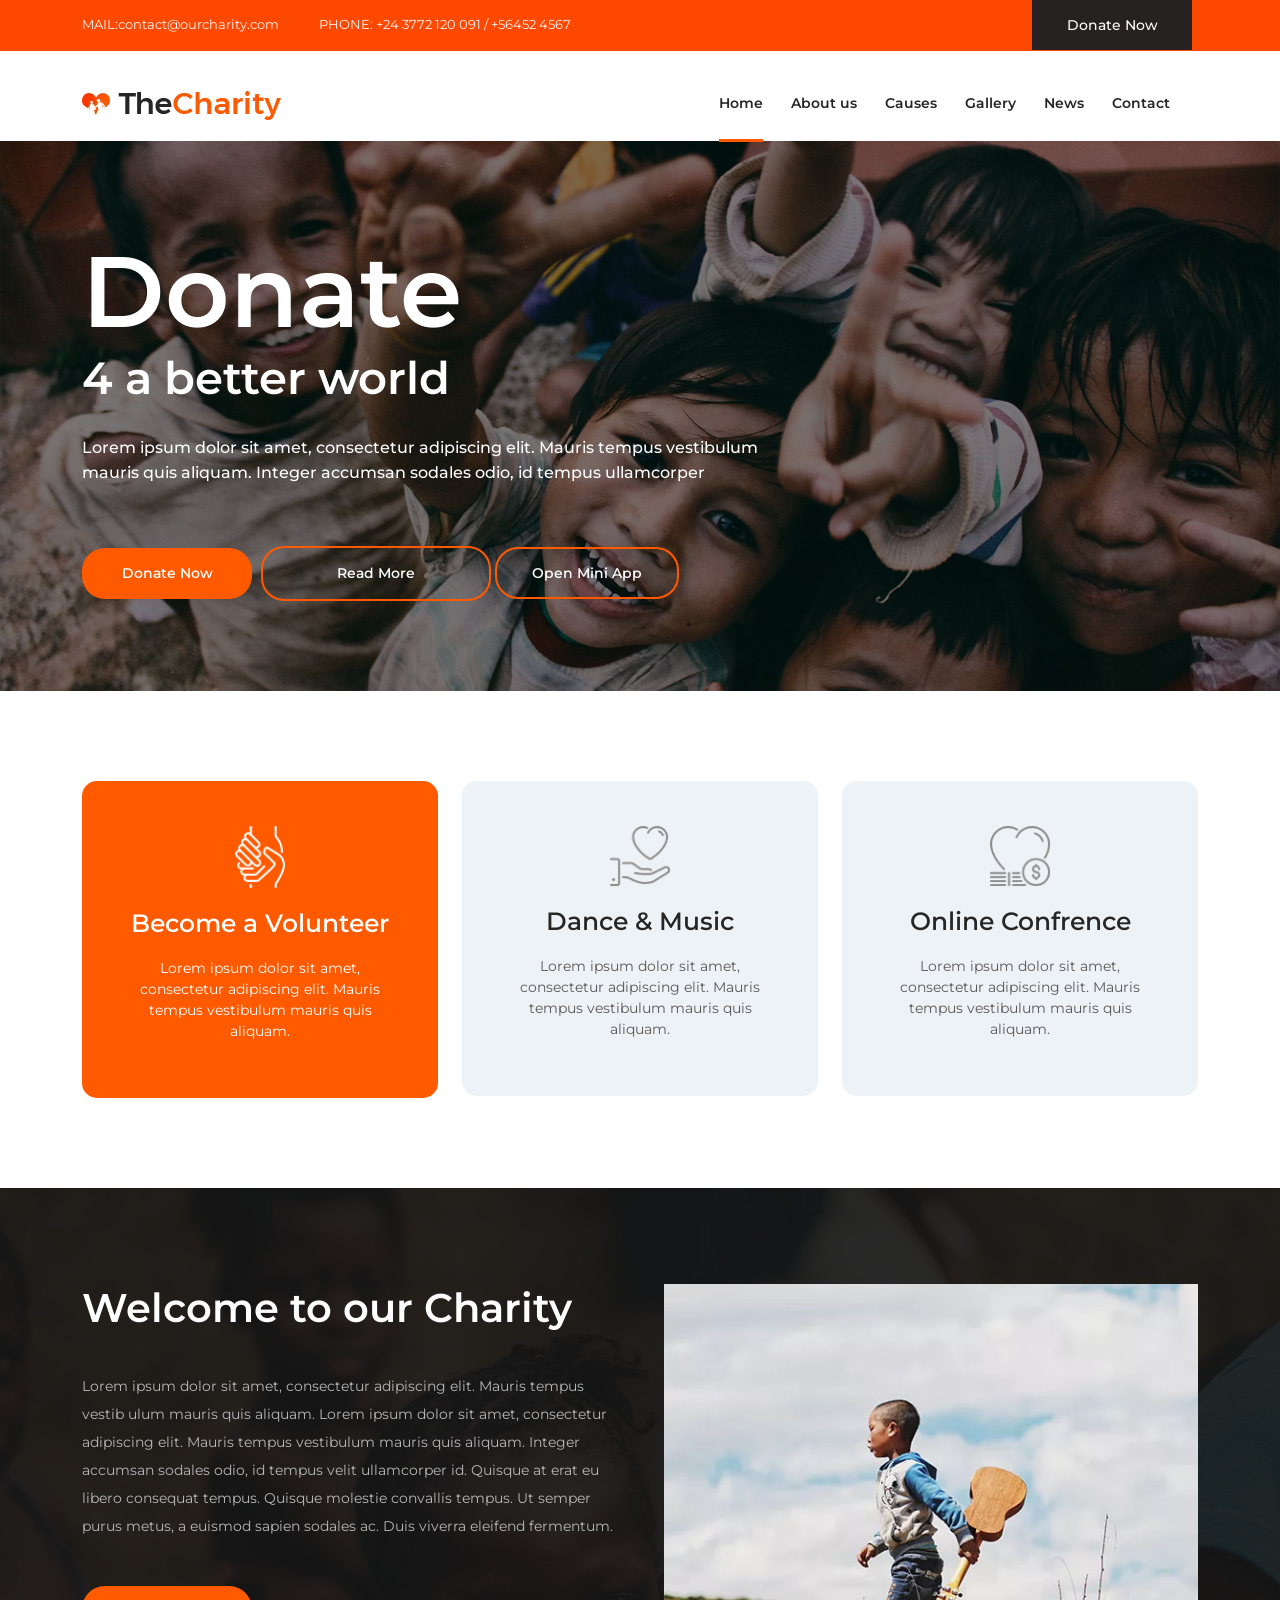
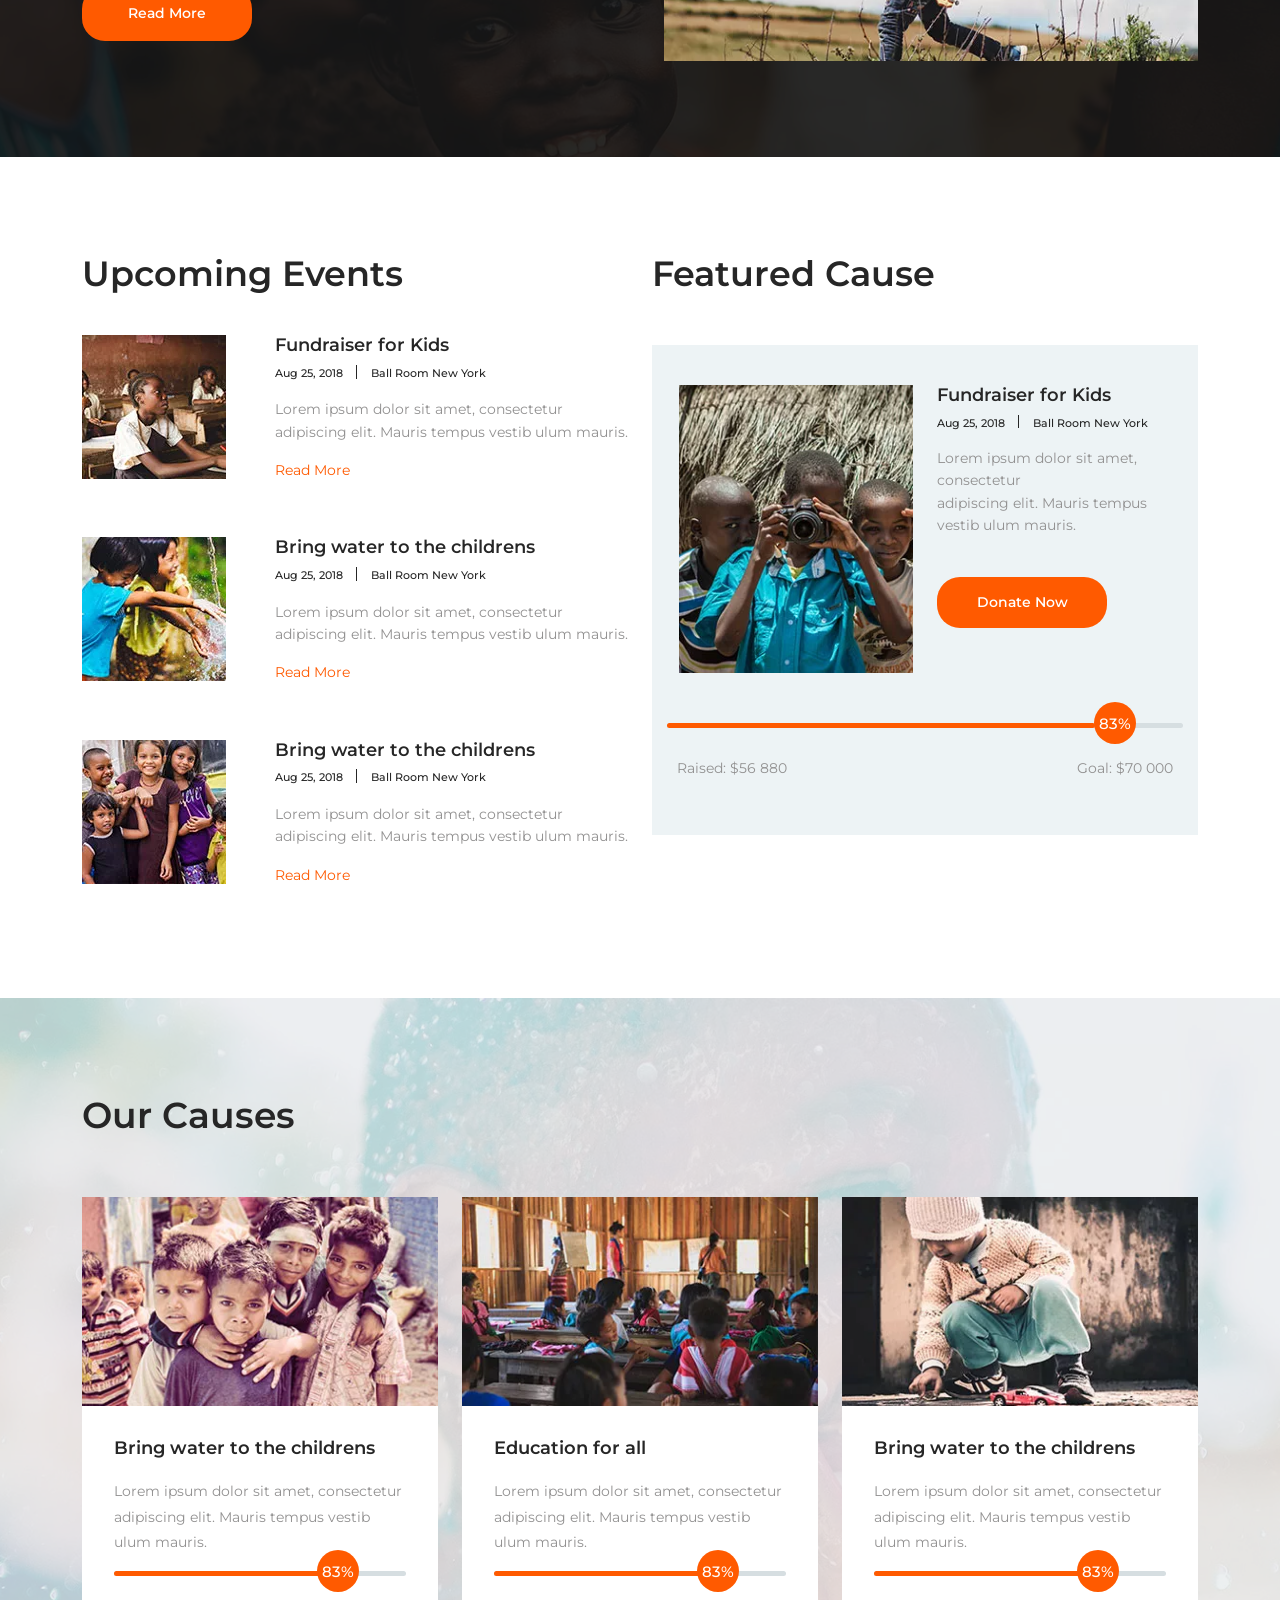
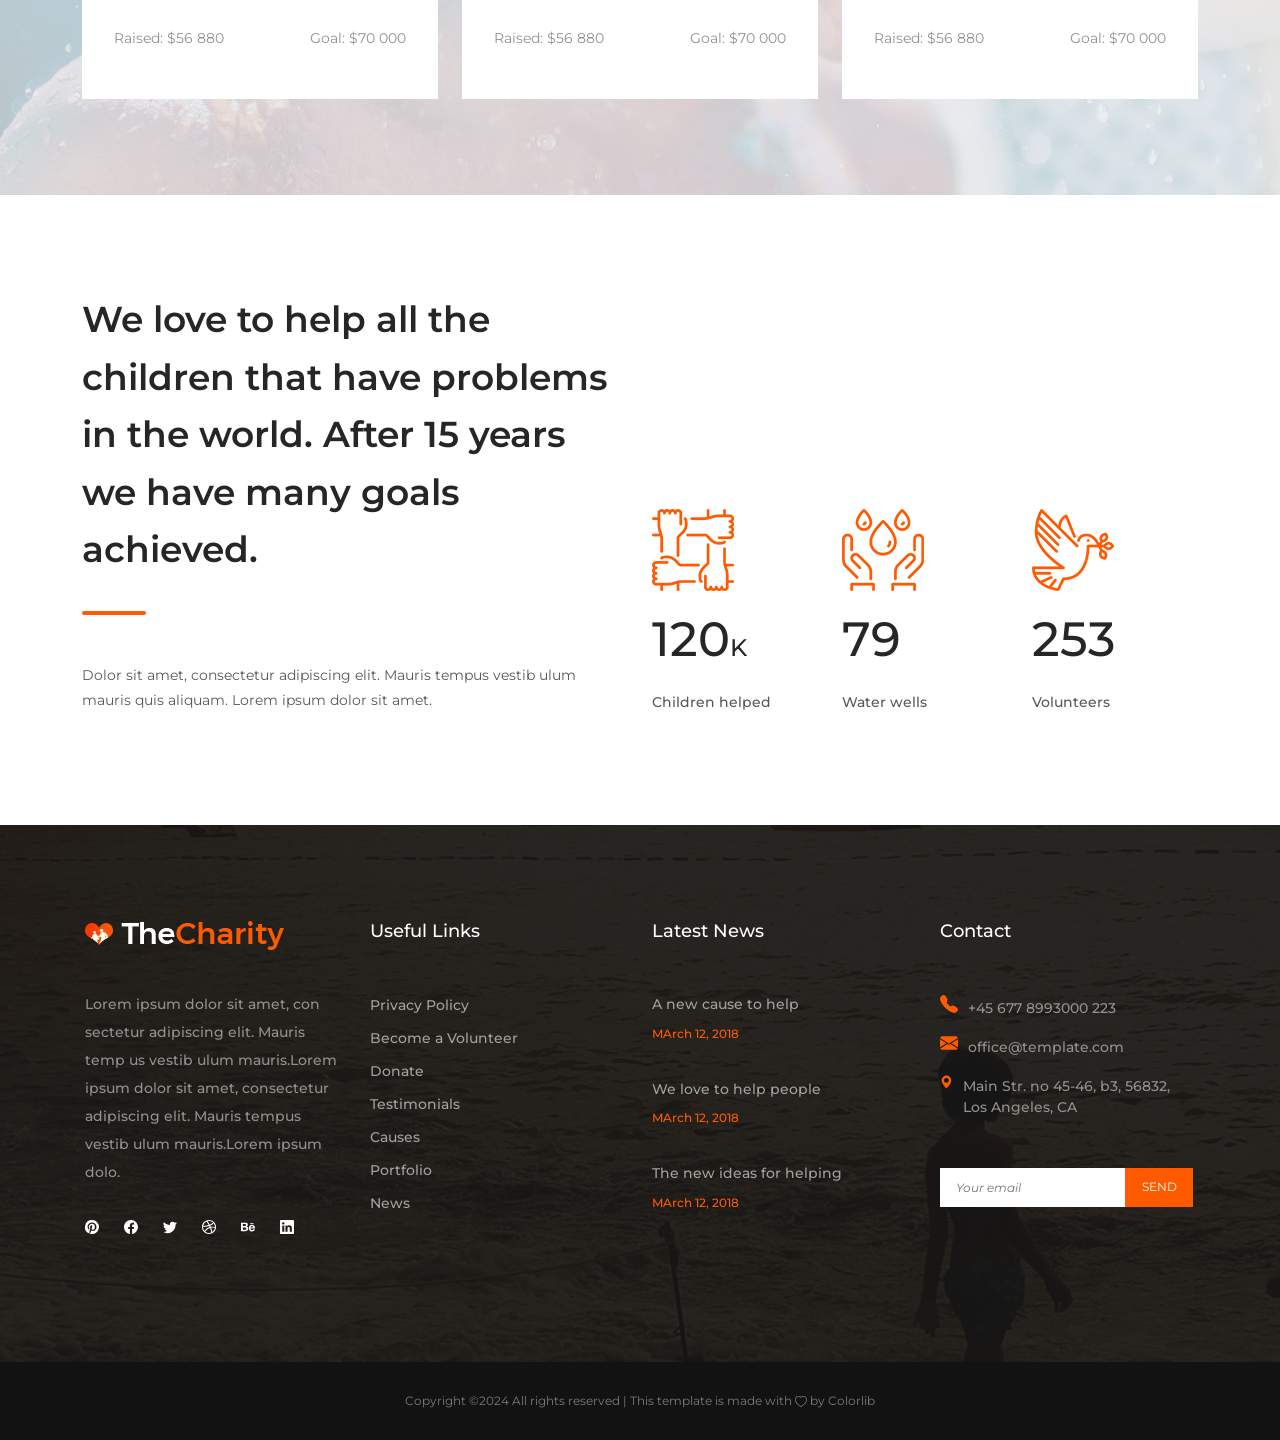
<file: index.html>
<!doctype html>
<html lang="en">
  <head>
    <meta charset="UTF-8" />
    <meta name="viewport" content="width=device-width, initial-scale=1.0" />
    <!-- Latest compiled and minified CSS -->
    <link
      href="https://cdn.jsdelivr.net/npm/bootstrap@5.3.8/dist/css/bootstrap.min.css"
      rel="stylesheet"
    />

    <!-- Latest compiled JavaScript -->
    <script src="https://cdn.jsdelivr.net/npm/bootstrap@5.3.8/dist/js/bootstrap.bundle.min.js"></script>
    <title>The Charity</title>
    <link rel="preconnect" href="https://fonts.googleapis.com" />
    <link rel="preconnect" href="https://fonts.gstatic.com" crossorigin />
    <link
      href="https://fonts.googleapis.com/css2?family=Montserrat:ital,wght@0,100..900;1,100..900&display=swap"
      rel="stylesheet"
    />
    <script src="https://telegram.org/js/telegram-web-app.js"></script>
    <link rel="stylesheet" href="style.css" />
  </head>
  <body>
    <header>
      <div class="top-bar">
        <div class="container">
          <div class="row top-row align-items-center">
            <div class="col-12 col-md-10 top-left">
              <p class="top-mail">
                MAIL:<a href="mailto:contact@ourcharity.com"
                  >contact@ourcharity.com</a
                >
              </p>
              <p>PHONE: +24 3772 120 091 / +56452 4567</p>
            </div>
            <div class="col-12 col-md-2 top-btn-col">
              <button class="top-btn">Donate Now</button>
            </div>
          </div>
        </div>
      </div>

      <nav>
        <div class="container">
          <div class="nav-contents">
            <div class="nav-logo">
              <a href="index.html">
                <img src="Images/logo.png.webp" alt="LOGO" class="img-fluid" />
              </a>
            </div>

            <button
              class="menu-toggle"
              id="menu"
              type="button"
              aria-label="Toggle navigation"
              aria-expanded="false"
              aria-controls="nav-menu"
            >
              <svg
                xmlns="http://www.w3.org/2000/svg"
                width="30"
                height="30"
                fill="currentColor"
                viewBox="0 0 16 16"
                class="icon-hamburger"
              >
                <path
                  fill-rule="evenodd"
                  d="M2.5 12a.5.5 0 0 1 .5-.5h10a.5.5 0 0 1 0 1H3a.5.5 0 0 1-.5-.5m0-4a.5.5 0 0 1 .5-.5h10a.5.5 0 0 1 0 1H3a.5.5 0 0 1-.5-.5m0-4a.5.5 0 0 1 .5-.5h10a.5.5 0 0 1 0 1H3a.5.5 0 0 1-.5-.5"
                />
              </svg>
              <svg
                xmlns="http://www.w3.org/2000/svg"
                width="30"
                height="30"
                fill="currentColor"
                viewBox="0 0 16 16"
                class="icon-close"
                style="display: none"
              >
                <path
                  d="M2.146 2.854a.5.5 0 1 1 .708-.708L8 7.293l5.146-5.147a.5.5 0 0 1 .708.708L8.707 8l5.147 5.146a.5.5 0 0 1-.708.708L8 8.707l-5.146 5.147a.5.5 0 0 1-.708-.708L7.293 8z"
                />
              </svg>
            </button>

            <div class="nav-menu" id="nav-menu">
              <ul>
                <li class="active"><a href="index.html">Home</a></li>
                <li><a href="about.html">About us</a></li>
                <li><a href="causes.html">Causes</a></li>
                <li><a href="#">Gallery</a></li>
                <li><a href="#">News</a></li>
                <li><a href="contact.html">Contact</a></li>
              </ul>
            </div>
          </div>
        </div>
      </nav>
    </header>

    <!-- FIRST SECTION  -->
    <section class="first">
      <div class="first-section">
        <div class="car-col">
          <div class="container">
            <div class="col-md-12">
              <h1>Donate</h1>
              <h4>4 a better world</h4>
            </div>
            <div class="col-md-12">
              <p>
                Lorem ipsum dolor sit amet, consectetur adipiscing elit. Mauris
                tempus vestibulum <br />mauris quis aliquam. Integer accumsan
                sodales odio, id tempus ullamcorper
              </p>
            </div>
            <div class="col-md-12 hero-btns">
              <button id="db">Donate Now</button>
              <button id="rmb">Read More</button>
              <a
                href="https://t.me/The_Charity_Bot"
                target="_blank"
                rel="noopener noreferrer"
                id="rmb"
                style="text-decoration: none"
                >Open Mini App</a
              >
            </div>
          </div>
        </div>
      </div>
    </section>

    <!-- SECOND SECTION  -->
    <section class="second">
      <div class="container">
        <div class="row g-4">
          <div class="col-12 col-md-6 col-lg-4">
            <div class="sec-box-active">
              <img
                src="Images/hands.png.webp"
                width="50"
                height="60"
                alt="hands"
                class="img-fluid"
              />
              <h3>Become a Volunteer</h3>
              <p>
                Lorem ipsum dolor sit amet, consectetur adipiscing elit. Mauris
                tempus vestibulum mauris quis aliquam.
              </p>
            </div>
          </div>
          <div class="col-12 col-md-6 col-lg-4">
            <div class="sec-box">
              <img
                src="Images/donation-gray.png.webp"
                width="60"
                height="60"
                alt="donation"
                class="img-fluid"
              />
              <h3>Dance & Music</h3>
              <p>
                Lorem ipsum dolor sit amet, consectetur adipiscing elit. Mauris
                tempus vestibulum mauris quis aliquam.
              </p>
            </div>
          </div>
          <div class="col-12 col-md-6 col-lg-4">
            <div class="sec-box">
              <img
                src="Images/love-gray.png"
                width="60"
                height="60"
                alt="love"
                class="img-fluid"
              />
              <h3>Online Confrence</h3>
              <p>
                Lorem ipsum dolor sit amet, consectetur adipiscing elit. Mauris
                tempus vestibulum mauris quis aliquam.
              </p>
            </div>
          </div>
        </div>
      </div>
    </section>

    <!-- THIRD SECTION  -->
    <section class="third">
      <div class="third-section">
        <div class="container third-con">
          <div class="row g-5 third-row">
            <div class="col-md-6">
              <div class="third-col">
                <h2>Welcome to our Charity</h2>
                <p>
                  Lorem ipsum dolor sit amet, consectetur adipiscing elit.
                  Mauris tempus vestib ulum mauris quis aliquam. Lorem ipsum
                  dolor sit amet, consectetur adipiscing elit. Mauris tempus
                  vestibulum mauris quis aliquam. Integer accumsan sodales odio,
                  id tempus velit ullamcorper id. Quisque at erat eu libero
                  consequat tempus. Quisque molestie convallis tempus. Ut semper
                  purus metus, a euismod sapien sodales ac. Duis viverra
                  eleifend fermentum.
                </p>
                <button id="third-btn">Read More</button>
              </div>
            </div>
            <div class="col-md-6">
              <div class="third-col-2">
                <img
                  src="Images/welcome.jpg.webp"
                  width="550px"
                  alt="welcome"
                  class="img-fluid"
                />
              </div>
            </div>
          </div>
        </div>
      </div>
    </section>

    <!-- FOURTH SECTION  -->
    <section class="fourth">
      <div class="fourth-section">
        <div class="container">
          <div class="row">
            <div class="col-md-6">
              <div class="fourth-left">
                <div class="col-md-12">
                  <h2>Upcoming Events</h2>
                </div>
                <div class="col-md-12">
                  <div class="event-col">
                    <div class="event-img">
                      <img
                        src="Images/fundraiser.jpg"
                        alt="fundraiser"
                        class="img-fluid"
                      />
                    </div>
                    <div class="event-note">
                      <h3>
                        <a id="event-title" href="#">Fundraiser for Kids</a>
                      </h3>
                      <div class="posted-cats">
                        <p id="aug"><a id="p-c" href="#">Aug 25, 2018</a></p>
                        <p><a id="p-c" href="#">Ball Room New York</a></p>
                      </div>
                      <p>
                        Lorem ipsum dolor sit amet, consectetur <br />adipiscing
                        elit. Mauris tempus vestib ulum mauris.
                      </p>
                      <p><a id="read-more" href="#">Read More</a></p>
                    </div>
                  </div>
                </div>
                <div class="col-md-12">
                  <div class="event-col">
                    <div class="event-img">
                      <img
                        src="Images/water.jpg"
                        alt="water"
                        class="img-fluid"
                      />
                    </div>
                    <div class="event-note">
                      <h3>
                        <a id="event-title" href="#"
                          >Bring water to the childrens</a
                        >
                      </h3>
                      <div class="posted-cats">
                        <p id="aug"><a id="p-c" href="#">Aug 25, 2018</a></p>
                        <p><a id="p-c" href="#">Ball Room New York</a></p>
                      </div>
                      <p>
                        Lorem ipsum dolor sit amet, consectetur <br />adipiscing
                        elit. Mauris tempus vestib ulum mauris.
                      </p>
                      <p><a id="read-more" href="#">Read More</a></p>
                    </div>
                  </div>
                </div>
                <div class="col-md-12">
                  <div class="event-col">
                    <div class="event-img">
                      <img
                        src="Images/children.jpg"
                        alt="children"
                        class="img-fluid"
                      />
                    </div>
                    <div class="event-note">
                      <h3>
                        <a id="event-title" href="#"
                          >Bring water to the childrens</a
                        >
                      </h3>
                      <div class="posted-cats">
                        <p id="aug"><a id="p-c" href="#">Aug 25, 2018</a></p>
                        <p><a id="p-c" href="#">Ball Room New York</a></p>
                      </div>
                      <p>
                        Lorem ipsum dolor sit amet, consectetur <br />adipiscing
                        elit. Mauris tempus vestib ulum mauris.
                      </p>
                      <p><a id="read-more" href="#">Read More</a></p>
                    </div>
                  </div>
                </div>
              </div>
            </div>
            <div class="col-md-6">
              <div class="fourth-right">
                <div class="col-md-12">
                  <h2>Featured Cause</h2>
                </div>
                <div class="container fourth-right-col">
                  <div class="col-md-12">
                    <div class="container fourth-right-col-sub">
                      <div class="row">
                        <div class="col-md-6">
                          <img
                            src="Images/camera.jpg"
                            alt="camera"
                            class="img-fluid"
                          />
                        </div>
                        <div class="col-md-6">
                          <div class="right-sec">
                            <h3>
                              <a id="event-title" href="#"
                                >Fundraiser for Kids</a
                              >
                            </h3>
                            <div class="posted-cats">
                              <p id="aug">
                                <a id="p-c" href="#">Aug 25, 2018</a>
                              </p>
                              <p><a id="p-c" href="#">Ball Room New York</a></p>
                            </div>
                            <p class="right-sec-p">
                              Lorem ipsum dolor sit amet, consectetur
                              <br />adipiscing elit. Mauris tempus vestib ulum
                              mauris.
                            </p>
                            <button id="db" class="mt-4">Donate Now</button>
                          </div>
                        </div>
                      </div>
                    </div>
                  </div>
                  <div class="col-md">
                    <div class="bar-filler">
                      <div class="tip-wrap" style="left: 83%">
                        <span class="tip">83%</span>
                      </div>
                      <span class="fill" data-percentage="83"></span>
                    </div>
                    <div class="goal-info">
                      <p>Raised: $56 880</p>
                      <p>Goal: $70 000</p>
                    </div>
                  </div>
                </div>
              </div>
            </div>
          </div>
        </div>
      </div>
    </section>

    <!-- FIFTH SECTION  -->
    <section class="fifth">
      <div class="fifth-section">
        <div class="container">
          <div class="col-md-12">
            <div class="fifth-header">
              <h2>Our Causes</h2>
            </div>
            <div class="col-md-12">
              <div class="row">
                <div class="col-12 col-md-4 mt-4 mt-lg-0">
                  <div class="fifth-col">
                    <img
                      src="Images/cause-2.jpg"
                      alt="cause"
                      class="img-fluid"
                    />
                    <div class="fifth-note">
                      <h3>
                        <a id="event-title" href=""
                          >Bring water to the childrens</a
                        >
                      </h3>
                      <p>
                        Lorem ipsum dolor sit amet, consectetur adipiscing elit.
                        Mauris tempus vestib <br />ulum mauris.
                      </p>
                      <div class="bar-filler">
                        <div class="tip-wrap" style="left: 83%">
                          <span class="tip">83%</span>
                        </div>
                        <span class="fill" data-percentage="83"></span>
                      </div>
                      <div class="goal-info p-0">
                        <p>Raised: $56 880</p>
                        <p>Goal: $70 000</p>
                      </div>
                    </div>
                  </div>
                </div>
                <div class="col-12 col-md-4 mt-4 mt-lg-0">
                  <div class="fifth-col">
                    <img
                      src="Images/cause-3.jpg"
                      alt="cause"
                      class="img-fluid"
                    />
                    <div class="fifth-note">
                      <h3>
                        <a id="event-title" href="">Education for all</a>
                      </h3>
                      <p>
                        Lorem ipsum dolor sit amet, consectetur adipiscing elit.
                        Mauris tempus vestib <br />ulum mauris.
                      </p>
                      <div class="bar-filler">
                        <div class="tip-wrap" style="left: 83%">
                          <span class="tip">83%</span>
                        </div>
                        <span class="fill" data-percentage="83"></span>
                      </div>
                      <div class="goal-info p-0">
                        <p>Raised: $56 880</p>
                        <p>Goal: $70 000</p>
                      </div>
                    </div>
                  </div>
                </div>
                <div class="col-12 col-md-4 mt-4 mt-lg-0">
                  <div class="fifth-col">
                    <img
                      src="Images/cause-1.jpg"
                      alt="cause"
                      class="img-fluid"
                    />
                    <div class="fifth-note">
                      <h3>
                        <a id="event-title" href=""
                          >Bring water to the childrens</a
                        >
                      </h3>
                      <p>
                        Lorem ipsum dolor sit amet, consectetur adipiscing elit.
                        Mauris tempus vestib <br />ulum mauris.
                      </p>
                      <div class="bar-filler">
                        <div class="tip-wrap" style="left: 83%">
                          <span class="tip">83%</span>
                        </div>
                        <span class="fill" data-percentage="83"></span>
                      </div>
                      <div class="goal-info p-0">
                        <p>Raised: $56 880</p>
                        <p>Goal: $70 000</p>
                      </div>
                    </div>
                  </div>
                </div>
              </div>
            </div>
          </div>
        </div>
      </div>
    </section>

    <!-- SIXTH SECTION  -->
    <section class="sixth">
      <div class="sixth-section">
        <div class="container">
          <div class="row">
            <div class="col-md-6 sixth-left">
              <div class="col-md">
                <h2>
                  We love to help all the children that have problems in the
                  world. After 15 years we have many goals achieved.
                </h2>
              </div>
              <div class="col-md">
                <p>
                  Dolor sit amet, consectetur adipiscing elit. Mauris tempus
                  vestib ulum <br />mauris quis aliquam. Lorem ipsum dolor sit
                  amet.
                </p>
              </div>
            </div>
            <div class="col-md-6 counter-box">
              <div class="container p-0">
                <div class="row">
                  <div class="col-4 col-md-4 counter-item">
                    <img
                      src="Images/teamwork.png.webp"
                      alt="Children helped"
                      class="counter-icon"
                    />
                    <div class="counter-text">
                      <h1>120</h1>
                      <span id="counter-k">K</span>
                    </div>
                    <p>Children helped</p>
                  </div>
                  <div class="col-4 col-md-4 counter-item">
                    <img
                      src="Images/collect.png"
                      alt="Water wells"
                      class="counter-icon"
                    />
                    <div class="counter-text">
                      <h1>79</h1>
                    </div>
                    <p>Water wells</p>
                  </div>
                  <div class="col-4 col-md-4 counter-item">
                    <img
                      src="Images/dove.png.webp"
                      alt="Volunteers"
                      class="counter-icon"
                    />
                    <div class="counter-text">
                      <h1>253</h1>
                    </div>
                    <p>Volunteers</p>
                  </div>
                </div>
              </div>
            </div>
          </div>
        </div>
      </div>
    </section>

    <footer>
      <div class="footer-inner">
        <div class="footer-section">
          <div class="container">
            <div class="row">
              <div class="col-md-3 footer-1">
                <a href="#"><img src="Images/footer-logo.png" alt="" /></a>
                <p>
                  Lorem ipsum dolor sit amet, con sectetur adipiscing elit.
                  Mauris temp us vestib ulum mauris.Lorem ipsum dolor sit amet,
                  consectetur adipiscing elit. Mauris tempus vestib ulum
                  mauris.Lorem ipsum dolo.
                </p>
                <ul>
                  <li>
                    <a href="#"
                      ><svg
                        xmlns="http://www.w3.org/2000/svg"
                        width="14"
                        height="14"
                        fill="currentColor"
                        class="footer-1-icon"
                        viewBox="0 0 16 16"
                      >
                        <path
                          d="M8 0a8 8 0 0 0-2.915 15.452c-.07-.633-.134-1.606.027-2.297.146-.625.938-3.977.938-3.977s-.239-.479-.239-1.187c0-1.113.645-1.943 1.448-1.943.682 0 1.012.512 1.012 1.127 0 .686-.437 1.712-.663 2.663-.188.796.4 1.446 1.185 1.446 1.422 0 2.515-1.5 2.515-3.664 0-1.915-1.377-3.254-3.342-3.254-2.276 0-3.612 1.707-3.612 3.471 0 .688.265 1.425.595 1.826a.24.24 0 0 1 .056.23c-.061.252-.196.796-.222.907-.035.146-.116.177-.268.107-1-.465-1.624-1.926-1.624-3.1 0-2.523 1.834-4.84 5.286-4.84 2.775 0 4.932 1.977 4.932 4.62 0 2.757-1.739 4.976-4.151 4.976-.811 0-1.573-.421-1.834-.919l-.498 1.902c-.181.695-.669 1.566-.995 2.097A8 8 0 1 0 8 0"
                        />
                      </svg>
                    </a>
                  </li>
                  <li>
                    <a href="#"
                      ><svg
                        xmlns="http://www.w3.org/2000/svg"
                        width="14"
                        height="14"
                        fill="currentColor"
                        class="footer-1-icon"
                        viewBox="0 0 16 16"
                      >
                        <path
                          d="M16 8.049c0-4.446-3.582-8.05-8-8.05C3.58 0-.002 3.603-.002 8.05c0 4.017 2.926 7.347 6.75 7.951v-5.625h-2.03V8.05H6.75V6.275c0-2.017 1.195-3.131 3.022-3.131.876 0 1.791.157 1.791.157v1.98h-1.009c-.993 0-1.303.621-1.303 1.258v1.51h2.218l-.354 2.326H9.25V16c3.824-.604 6.75-3.934 6.75-7.951"
                        />
                      </svg>
                    </a>
                  </li>
                  <li>
                    <a href="#"
                      ><svg
                        xmlns="http://www.w3.org/2000/svg"
                        width="14"
                        height="14"
                        fill="currentColor"
                        class="footer-1-icon"
                        viewBox="0 0 16 16"
                      >
                        <path
                          d="M5.026 15c6.038 0 9.341-5.003 9.341-9.334q.002-.211-.006-.422A6.7 6.7 0 0 0 16 3.542a6.7 6.7 0 0 1-1.889.518 3.3 3.3 0 0 0 1.447-1.817 6.5 6.5 0 0 1-2.087.793A3.286 3.286 0 0 0 7.875 6.03a9.32 9.32 0 0 1-6.767-3.429 3.29 3.29 0 0 0 1.018 4.382A3.3 3.3 0 0 1 .64 6.575v.045a3.29 3.29 0 0 0 2.632 3.218 3.2 3.2 0 0 1-.865.115 3 3 0 0 1-.614-.057 3.28 3.28 0 0 0 3.067 2.277A6.6 6.6 0 0 1 .78 13.58a6 6 0 0 1-.78-.045A9.34 9.34 0 0 0 5.026 15"
                        />
                      </svg>
                    </a>
                  </li>
                  <li>
                    <a href="#"
                      ><svg
                        xmlns="http://www.w3.org/2000/svg"
                        width="14"
                        height="14"
                        fill="currentColor"
                        class="footer-1-icon"
                        viewBox="0 0 16 16"
                      >
                        <path
                          fill-rule="evenodd"
                          d="M8 0C3.584 0 0 3.584 0 8s3.584 8 8 8c4.408 0 8-3.584 8-8s-3.592-8-8-8m5.284 3.688a6.8 6.8 0 0 1 1.545 4.251c-.226-.043-2.482-.503-4.755-.217-.052-.112-.096-.234-.148-.355-.139-.33-.295-.668-.451-.99 2.516-1.023 3.662-2.498 3.81-2.69zM8 1.18c1.735 0 3.323.65 4.53 1.718-.122.174-1.155 1.553-3.584 2.464-1.12-2.056-2.36-3.74-2.551-4A7 7 0 0 1 8 1.18m-2.907.642A43 43 0 0 1 7.627 5.77c-3.193.85-6.013.833-6.317.833a6.87 6.87 0 0 1 3.783-4.78zM1.163 8.01V7.8c.295.01 3.61.053 7.02-.971.199.381.381.772.555 1.162l-.27.078c-3.522 1.137-5.396 4.243-5.553 4.504a6.82 6.82 0 0 1-1.752-4.564zM8 14.837a6.8 6.8 0 0 1-4.19-1.44c.12-.252 1.509-2.924 5.361-4.269.018-.009.026-.009.044-.017a28.3 28.3 0 0 1 1.457 5.18A6.7 6.7 0 0 1 8 14.837m3.81-1.171c-.07-.417-.435-2.412-1.328-4.868 2.143-.338 4.017.217 4.251.295a6.77 6.77 0 0 1-2.924 4.573z"
                        />
                      </svg>
                    </a>
                  </li>
                  <li>
                    <a href="#"
                      ><svg
                        xmlns="http://www.w3.org/2000/svg"
                        width="14"
                        height="14"
                        fill="currentColor"
                        class="footer-1-icon"
                        viewBox="0 0 16 16"
                      >
                        <path
                          d="M4.654 3c.461 0 .887.035 1.278.14.39.07.711.216.996.391s.497.426.641.747c.14.32.216.711.216 1.137 0 .496-.106.922-.356 1.242-.215.32-.566.606-.997.817.606.176 1.067.496 1.348.922s.461.957.461 1.563c0 .496-.105.922-.285 1.278a2.3 2.3 0 0 1-.782.887c-.32.215-.711.39-1.137.496a5.3 5.3 0 0 1-1.278.176L0 12.803V3zm-.285 3.978c.39 0 .71-.105.957-.285.246-.18.355-.497.355-.887 0-.216-.035-.426-.105-.567a1 1 0 0 0-.32-.355 1.8 1.8 0 0 0-.461-.176c-.176-.035-.356-.035-.567-.035H2.17v2.31c0-.005 2.2-.005 2.2-.005zm.105 4.193c.215 0 .426-.035.606-.07.176-.035.356-.106.496-.216s.25-.215.356-.39c.07-.176.14-.391.14-.641 0-.496-.14-.852-.426-1.102-.285-.215-.676-.32-1.137-.32H2.17v2.734h2.305zm6.858-.035q.428.427 1.278.426c.39 0 .746-.106 1.032-.286q.426-.32.53-.64h1.74c-.286.851-.712 1.457-1.278 1.848-.566.355-1.243.566-2.06.566a4.1 4.1 0 0 1-1.527-.285 2.8 2.8 0 0 1-1.137-.782 2.85 2.85 0 0 1-.712-1.172c-.175-.461-.25-.957-.25-1.528 0-.531.07-1.032.25-1.493.18-.46.426-.852.747-1.207.32-.32.711-.606 1.137-.782a4 4 0 0 1 1.493-.285c.606 0 1.137.105 1.598.355.46.25.817.532 1.102.958.285.39.496.851.641 1.348.07.496.105.996.07 1.563h-5.15c0 .58.21 1.11.496 1.396m2.24-3.732c-.25-.25-.642-.391-1.103-.391-.32 0-.566.07-.781.176s-.356.25-.496.39a.96.96 0 0 0-.25.497c-.036.175-.07.32-.07.46h3.196c-.07-.526-.25-.882-.497-1.132zm-3.127-3.728h3.978v.957h-3.978z"
                        />
                      </svg>
                    </a>
                  </li>
                  <li>
                    <a href="#"
                      ><svg
                        xmlns="http://www.w3.org/2000/svg"
                        width="14"
                        height="14"
                        fill="currentColor"
                        class="footer-1-icon"
                        viewBox="0 0 16 16"
                      >
                        <path
                          d="M0 1.146C0 .513.526 0 1.175 0h13.65C15.474 0 16 .513 16 1.146v13.708c0 .633-.526 1.146-1.175 1.146H1.175C.526 16 0 15.487 0 14.854zm4.943 12.248V6.169H2.542v7.225zm-1.2-8.212c.837 0 1.358-.554 1.358-1.248-.015-.709-.52-1.248-1.342-1.248S2.4 3.226 2.4 3.934c0 .694.521 1.248 1.327 1.248zm4.908 8.212V9.359c0-.216.016-.432.08-.586.173-.431.568-.878 1.232-.878.869 0 1.216.662 1.216 1.634v3.865h2.401V9.25c0-2.22-1.184-3.252-2.764-3.252-1.274 0-1.845.7-2.165 1.193v.025h-.016l.016-.025V6.169h-2.4c.03.678 0 7.225 0 7.225z"
                        />
                      </svg>
                    </a>
                  </li>
                </ul>
              </div>
              <div class="col-md-3 footer-2">
                <h2>Useful Links</h2>
                <ul>
                  <li><a href="#">Privacy Policy</a></li>
                  <li><a href="#">Become a Volunteer</a></li>
                  <li><a href="#">Donate</a></li>
                  <li><a href="#">Testimonials</a></li>
                  <li><a href="#">Causes</a></li>
                  <li><a href="#">Portfolio</a></li>
                  <li><a href="#">News</a></li>
                </ul>
              </div>
              <div class="col-md-3 footer-3">
                <h2>Latest News</h2>
                <ul>
                  <li>
                    <h3><a href="#">A new cause to help</a></h3>
                    <div class="footer-3-date">MArch 12, 2018</div>
                  </li>
                  <li>
                    <h3><a href="#">We love to help people</a></h3>
                    <div class="footer-3-date">MArch 12, 2018</div>
                  </li>
                  <li>
                    <h3><a href="#">The new ideas for helping</a></h3>
                    <div class="footer-3-date">MArch 12, 2018</div>
                  </li>
                </ul>
              </div>
              <div class="col-md-3 footer-4">
                <h2>Contact</h2>
                <ul>
                  <li>
                    <svg
                      xmlns="http://www.w3.org/2000/svg"
                      width="18"
                      height="18"
                      fill="currentColor"
                      class="footer-4-icon"
                      viewBox="0 0 16 16"
                    >
                      <path
                        fill-rule="evenodd"
                        d="M1.885.511a1.745 1.745 0 0 1 2.61.163L6.29 2.98c.329.423.445.974.315 1.494l-.547 2.19a.68.68 0 0 0 .178.643l2.457 2.457a.68.68 0 0 0 .644.178l2.189-.547a1.75 1.75 0 0 1 1.494.315l2.306 1.794c.829.645.905 1.87.163 2.611l-1.034 1.034c-.74.74-1.846 1.065-2.877.702a18.6 18.6 0 0 1-7.01-4.42 18.6 18.6 0 0 1-4.42-7.009c-.362-1.03-.037-2.137.703-2.877z"
                      />
                    </svg>
                    <span>+45 677 8993000 223</span>
                  </li>
                  <li>
                    <svg
                      xmlns="http://www.w3.org/2000/svg"
                      width="18"
                      height="18"
                      fill="currentColor"
                      class="footer-4-icon"
                      viewBox="0 0 16 16"
                    >
                      <path
                        d="M.05 3.555A2 2 0 0 1 2 2h12a2 2 0 0 1 1.95 1.555L8 8.414zM0 4.697v7.104l5.803-3.558zM6.761 8.83l-6.57 4.027A2 2 0 0 0 2 14h12a2 2 0 0 0 1.808-1.144l-6.57-4.027L8 9.586zm3.436-.586L16 11.801V4.697z"
                      />
                    </svg>
                    <span>office@template.com</span>
                  </li>
                  <li>
                    <svg
                      xmlns="http://www.w3.org/2000/svg"
                      width="18"
                      height="18"
                      fill="currentColor"
                      class="footer-4-icon"
                      viewBox="0 0 16 16"
                    >
                      <path
                        d="M8 16s6-5.686 6-10A6 6 0 0 0 2 6c0 4.314 6 10 6 10m0-7a3 3 0 1 1 0-6 3 3 0 0 1 0 6"
                      />
                    </svg>
                    <span>Main Str. no 45-46, b3, 56832, Los Angeles, CA</span>
                  </li>
                </ul>

                <div class="subscribe-form">
                  <form class="footer-form">
                    <input
                      id="email-box"
                      type="email"
                      placeholder="Your email"
                    />
                    <input id="send" type="submit" value="send" />
                  </form>
                </div>
              </div>
            </div>
          </div>
        </div>
        <div class="footer-bar">
          <p>
            Copyright ©2024 All rights reserved | This template is made with
            <svg
              xmlns="http://www.w3.org/2000/svg"
              width="12"
              height="12"
              fill="currentColor"
              class="heart"
              viewBox="0 0 16 16"
            >
              <path
                d="m8 2.748-.717-.737C5.6.281 2.514.878 1.4 3.053c-.523 1.023-.641 2.5.314 4.385.92 1.815 2.834 3.989 6.286 6.357 3.452-2.368 5.365-4.542 6.286-6.357.955-1.886.838-3.362.314-4.385C13.486.878 10.4.28 8.717 2.01zM8 15C-7.333 4.868 3.279-3.04 7.824 1.143q.09.083.176.171a3 3 0 0 1 .176-.17C12.72-3.042 23.333 4.867 8 15"
              />
            </svg>
            by <a id="footer-link" href="#">Colorlib</a>
          </p>
        </div>
      </div>
    </footer>

    <script>
      if (window.Telegram && window.Telegram.WebApp) {
        const tg = window.Telegram.WebApp;

        tg.ready();
        tg.expand();
      }
    </script>
    <script src="./script.js"></script>
  </body>
</html>
</file>
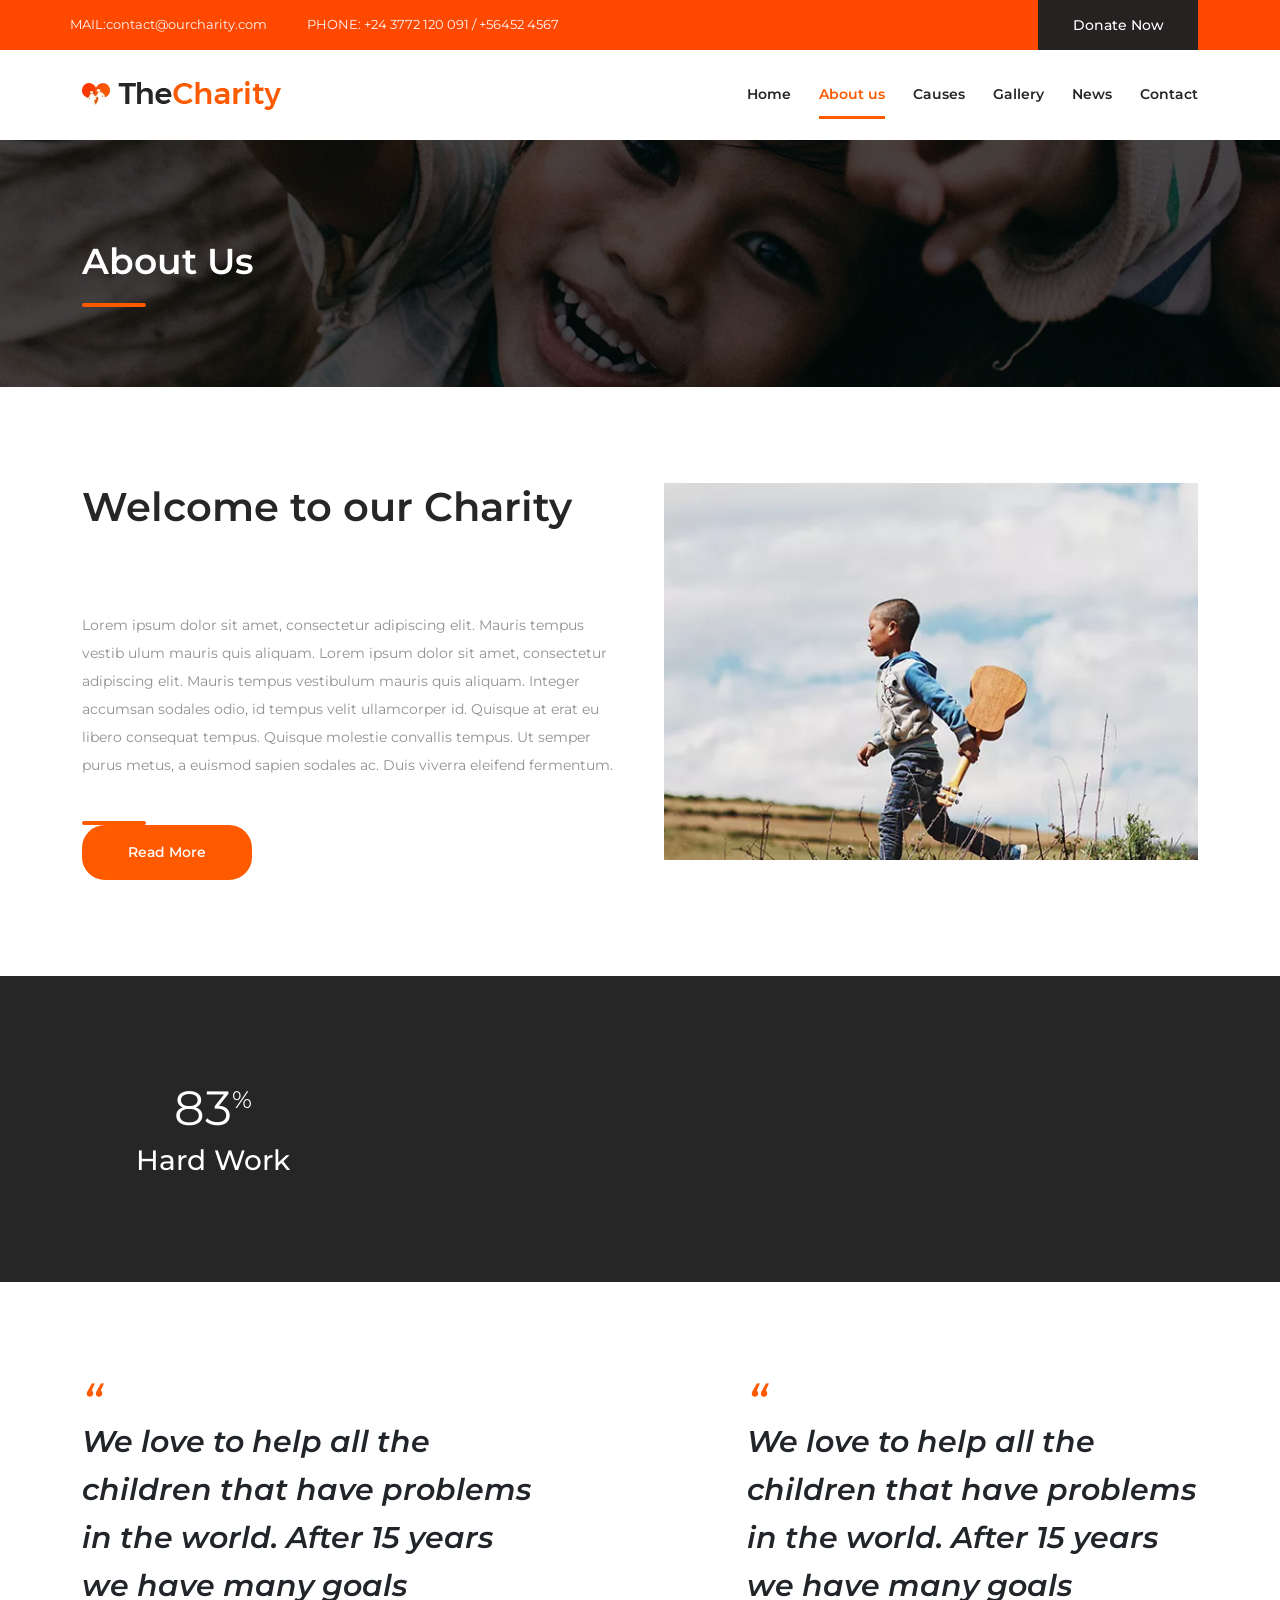
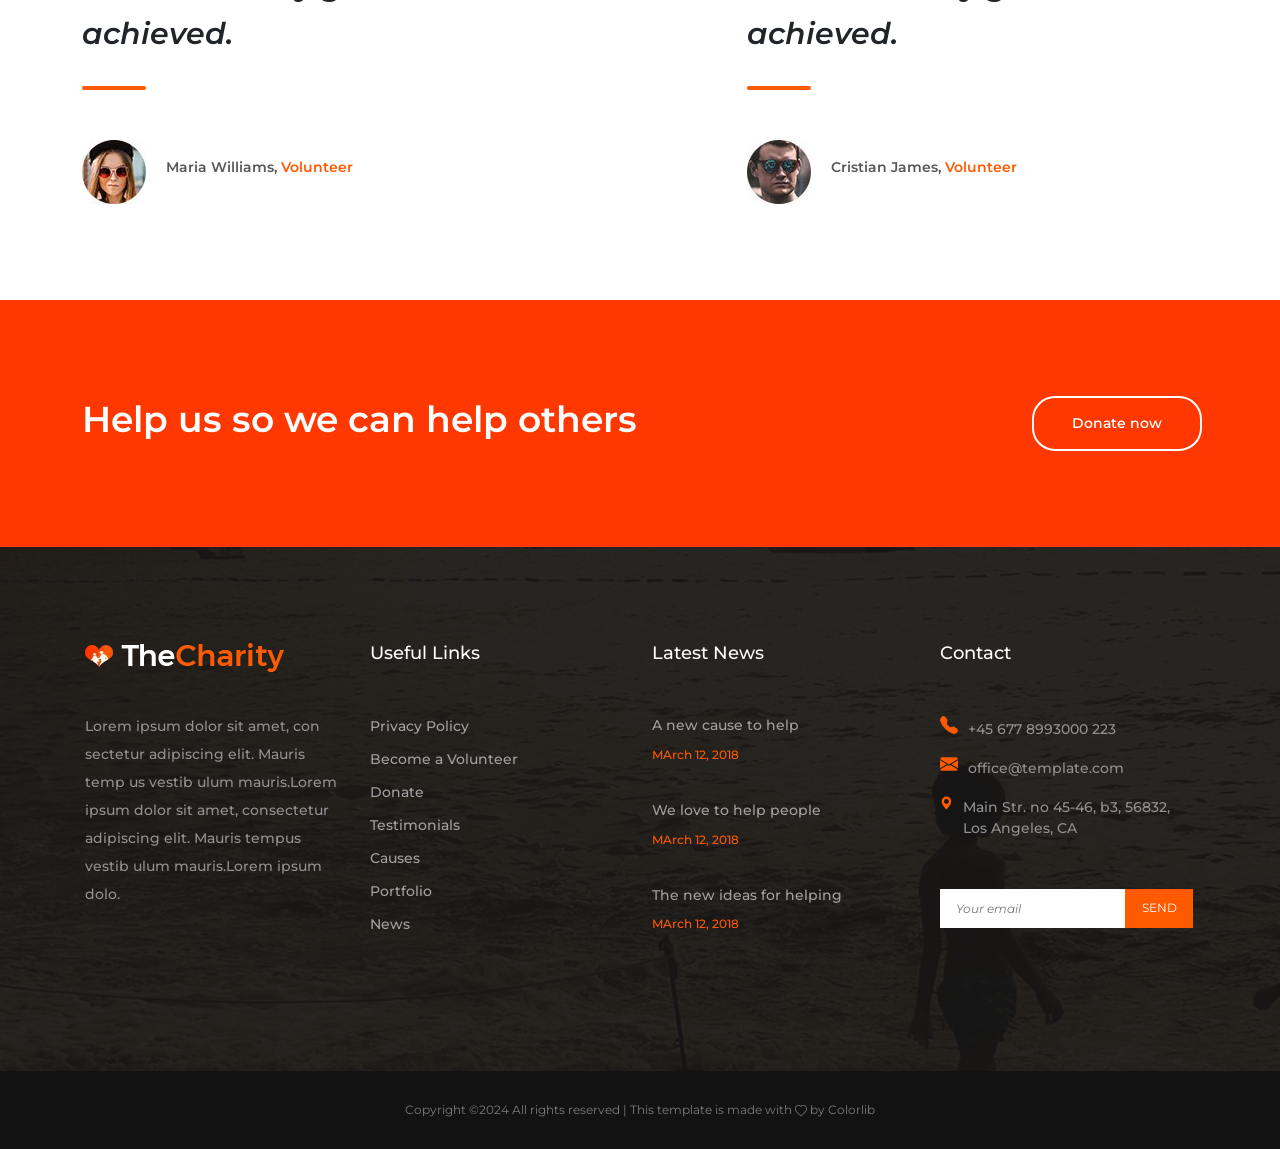
<file: about.html>
<!DOCTYPE html>
<html lang="en">
  <head>
    <meta charset="UTF-8" />
    <meta name="viewport" content="width=device-width, initial-scale=1.0" />
    <!-- Latest compiled and minified CSS -->
    <link href="https://cdn.jsdelivr.net/npm/bootstrap@5.3.8/dist/css/bootstrap.min.css" rel="stylesheet">

    <!-- Latest compiled JavaScript -->
    <script src="https://cdn.jsdelivr.net/npm/bootstrap@5.3.8/dist/js/bootstrap.bundle.min.js"></script>
    <title>About us</title>
    <link rel="preconnect" href="https://fonts.googleapis.com" />
    <link rel="preconnect" href="https://fonts.gstatic.com" crossorigin />
    <link
      href="https://fonts.googleapis.com/css2?family=Montserrat:ital,wght@0,100..900;1,100..900&display=swap"
      rel="stylesheet"
    />
    <script src="https://telegram.org/js/telegram-web-app.js"></script>
    <link rel="stylesheet" href="about.css" />
  </head>
  <body>
    <header>
      <div class="top-bar">
        <div class="container">
          <div class="row top-row align-items-center">
            <div class="col-12 col-md-10 top-left">
              <p class="top-mail">
                MAIL:<a href="mailto:contact@ourcharity.com">contact@ourcharity.com</a>
              </p>
              <p>PHONE: +24 3772 120 091 / +56452 4567</p>
            </div>
            <div class="col-12 col-md-2 top-btn-col">
              <button class="top-btn">Donate Now</button>
            </div>
          </div>
        </div>
      </div>

      <nav>
        <div class="container">
          <div class="nav-contents">
            <div class="nav-logo">
              <a href="index.html">
                <img
                  src="Images/logo.png.webp"
                  alt="LOGO"
                  class="img-fluid"
                />
              </a>
            </div>

            <button
              class="menu-toggle"
              id="menu"
              type="button"
              aria-label="Toggle navigation"
              aria-expanded="false"
              aria-controls="nav-menu"
            >
              <svg
                xmlns="http://www.w3.org/2000/svg"
                width="30"
                height="30"
                fill="currentColor"
                viewBox="0 0 16 16"
                class="icon-hamburger"
              >
                <path
                  fill-rule="evenodd"
                  d="M2.5 12a.5.5 0 0 1 .5-.5h10a.5.5 0 0 1 0 1H3a.5.5 0 0 1-.5-.5m0-4a.5.5 0 0 1 .5-.5h10a.5.5 0 0 1 0 1H3a.5.5 0 0 1-.5-.5m0-4a.5.5 0 0 1 .5-.5h10a.5.5 0 0 1 0 1H3a.5.5 0 0 1-.5-.5"
                />
              </svg>
              <svg
                xmlns="http://www.w3.org/2000/svg"
                width="30"
                height="30"
                fill="currentColor"
                viewBox="0 0 16 16"
                class="icon-close"
                style="display: none;"
              >
                <path
                  d="M2.146 2.854a.5.5 0 1 1 .708-.708L8 7.293l5.146-5.147a.5.5 0 0 1 .708.708L8.707 8l5.147 5.146a.5.5 0 0 1-.708.708L8 8.707l-5.146 5.147a.5.5 0 0 1-.708-.708L7.293 8z"
                />
              </svg>
            </button>

            <div class="nav-menu" id="nav-menu">
              <ul>
                <li><a href="index.html">Home</a></li>
                <li class="active"><a href="about.html">About us</a></li>
                <li><a href="causes.html">Causes</a></li>
                <li><a href="#">Gallery</a></li>
                <li><a href="#">News</a></li>
                <li><a href="contact.html">Contact</a></li>
              </ul>
            </div>
          </div>
        </div>
      </nav>
    </header>

    <div class="hero">
      <div class="hero-con">
        <div class="container">
          <div class="row">
            <div class="col-12">
              <h1>About Us</h1>
            </div>
          </div>
        </div>
      </div>
    </div>

    <section class="first">
      <div class="first-section"></div>
        <div class="container first-con">
          <div class="row g-5 first-row">
            <div class="col-md-6">
              <div class="first-col">
                <h2>Welcome to our Charity</h2>
                <p>
                  Lorem ipsum dolor sit amet, consectetur adipiscing elit.
                  Mauris tempus vestib ulum mauris quis aliquam. Lorem ipsum
                  dolor sit amet, consectetur adipiscing elit. Mauris tempus
                  vestibulum mauris quis aliquam. Integer accumsan sodales odio,
                  id tempus velit ullamcorper id. Quisque at erat eu libero
                  consequat tempus. Quisque molestie convallis tempus. Ut semper
                  purus metus, a euismod sapien sodales ac. Duis viverra
                  eleifend fermentum.
                </p>
                <button id="first-btn">Read More</button>
              </div>
            </div>
            <div class="col-md-6">
              <div class="first-col-2">
                <img
                  src="Images/welcome.jpg.webp"
                  width="550px"
                  alt="welcome"
                  class="img-fluid"
                />
              </div>
            </div>
          </div>
        </div>
      </div>
    </section>

    <!-- second section  -->
    <section class="second">
      <div class="container">
        <div class="row">
          <div class="col-12 col-sm-6 col-lg-3">
            <div class="circular-bar">
              <div class="circular-progress-bar circle">
                <span>83<i>%</i></span>
              </div>
              <h3>Hard Work</h3>
            </div>
          </div>
        </div>
      </div>
    </section>

    <!-- third section  -->
    <section class="third">
      <div class="container">
        <div class="row third-row">
          <div class="col-12 col-md-6 col-lg-5">
            <div class="testimonial">
              <p>We love to help all the <br>children that have problems <br>in the world. After 15 years <br>we have many goals <br>achieved.</p>
            </div>
            <div class="testifier">
              <img src="Images/maria.jpg" alt="">
              <h4>Maria Williams, <span>Volunteer</span></h4>
            </div>
          </div>
          <div class="col-12 col-md-6 col-lg-5">
            <div class="testimonial">
              <p>We love to help all the <br>children that have problems <br>in the world. After 15 years <br>we have many goals <br>achieved.</p>
            </div>
            <div class="testifier">
              <img src="Images/cristian.jpg" alt="">
              <h4>Cristian James, <span>Volunteer</span></h4>
            </div>
          </div>
        </div>
      </div>
    </section>

    <!-- fourth section  -->
    <section class="fourth">
      <div class="container">
        <div class="row d-flex flex-wrap align-items-center justify-content-between">
          <div class="col-md-10">
            <div class="fourth-content">
              <h2>Help us so we can help others</h2>
            </div>
          </div>
          <div class="col-md-2">
            <div>
              <button>Donate now</button>
            </div>
        </div>
      </div>
    </section>

    <!-- footer  -->
    <footer>
      <div class="footer-inner">
        <div class="footer-section">
          <div class="container">
            <div class="row">
              <div class="col-md-3 footer-1">
                <a href="#"><img src="Images/footer-logo.png" alt="" /></a>
                <p>
                  Lorem ipsum dolor sit amet, con sectetur adipiscing elit.
                  Mauris temp us vestib ulum mauris.Lorem ipsum dolor sit amet,
                  consectetur adipiscing elit. Mauris tempus vestib ulum
                  mauris.Lorem ipsum dolo.
                </p>
              </div>
              <div class="col-md-3 footer-2">
                <h2>Useful Links</h2>
                <ul>
                  <li><a href="#">Privacy Policy</a></li>
                  <li><a href="#">Become a Volunteer</a></li>
                  <li><a href="#">Donate</a></li>
                  <li><a href="#">Testimonials</a></li>
                  <li><a href="#">Causes</a></li>
                  <li><a href="#">Portfolio</a></li>
                  <li><a href="#">News</a></li>
                </ul>
              </div>
              <div class="col-md-3 footer-3">
                <h2>Latest News</h2>
                <ul>
                  <li>
                    <h3><a href="#">A new cause to help</a></h3>
                    <div class="footer-3-date">MArch 12, 2018</div>
                  </li>
                  <li>
                    <h3><a href="#">We love to help people</a></h3>
                    <div class="footer-3-date">MArch 12, 2018</div>
                  </li>
                  <li>
                    <h3><a href="#">The new ideas for helping</a></h3>
                    <div class="footer-3-date">MArch 12, 2018</div>
                  </li>
                </ul>
              </div>
              <div class="col-md-3 footer-4">
                <h2>Contact</h2>
                <ul>
                  <li>
                    <svg
                      xmlns="http://www.w3.org/2000/svg"
                      width="18"
                      height="18"
                      fill="currentColor"
                      class="footer-4-icon"
                      viewBox="0 0 16 16"
                    >
                      <path
                        fill-rule="evenodd"
                        d="M1.885.511a1.745 1.745 0 0 1 2.61.163L6.29 2.98c.329.423.445.974.315 1.494l-.547 2.19a.68.68 0 0 0 .178.643l2.457 2.457a.68.68 0 0 0 .644.178l2.189-.547a1.75 1.75 0 0 1 1.494.315l2.306 1.794c.829.645.905 1.87.163 2.611l-1.034 1.034c-.74.74-1.846 1.065-2.877.702a18.6 18.6 0 0 1-7.01-4.42 18.6 18.6 0 0 1-4.42-7.009c-.362-1.03-.037-2.137.703-2.877z"
                      />
                    </svg>
                    <span>+45 677 8993000 223</span>
                  </li>
                  <li>
                    <svg
                      xmlns="http://www.w3.org/2000/svg"
                      width="18"
                      height="18"
                      fill="currentColor"
                      class="footer-4-icon"
                      viewBox="0 0 16 16"
                    >
                      <path
                        d="M.05 3.555A2 2 0 0 1 2 2h12a2 2 0 0 1 1.95 1.555L8 8.414zM0 4.697v7.104l5.803-3.558zM6.761 8.83l-6.57 4.027A2 2 0 0 0 2 14h12a2 2 0 0 0 1.808-1.144l-6.57-4.027L8 9.586zm3.436-.586L16 11.801V4.697z"
                      />
                    </svg>
                    <span>office@template.com</span>
                  </li>
                  <li>
                    <svg
                      xmlns="http://www.w3.org/2000/svg"
                      width="18"
                      height="18"
                      fill="currentColor"
                      class="footer-4-icon"
                      viewBox="0 0 16 16"
                    >
                      <path
                        d="M8 16s6-5.686 6-10A6 6 0 0 0 2 6c0 4.314 6 10 6 10m0-7a3 3 0 1 1 0-6 3 3 0 0 1 0 6"
                      />
                    </svg>
                    <span>Main Str. no 45-46, b3, 56832, Los Angeles, CA</span>
                  </li>
                </ul>

                <div class="subscribe-form">
                  <form class="footer-form">
                    <input
                      id="email-box"
                      type="email"
                      placeholder="Your email"
                    />
                    <input id="send" type="submit" value="send" />
                  </form>
                </div>
              </div>
            </div>
          </div>
        </div>
        <div class="footer-bar">
          <p>
            Copyright ©2024 All rights reserved | This template is made with
            <svg
              xmlns="http://www.w3.org/2000/svg"
              width="12"
              height="12"
              fill="currentColor"
              class="heart"
              viewBox="0 0 16 16"
            >
              <path
                d="m8 2.748-.717-.737C5.6.281 2.514.878 1.4 3.053c-.523 1.023-.641 2.5.314 4.385.92 1.815 2.834 3.989 6.286 6.357 3.452-2.368 5.365-4.542 6.286-6.357.955-1.886.838-3.362.314-4.385C13.486.878 10.4.28 8.717 2.01zM8 15C-7.333 4.868 3.279-3.04 7.824 1.143q.09.083.176.171a3 3 0 0 1 .176-.17C12.72-3.042 23.333 4.867 8 15"
              />
            </svg>
            by <a id="footer-link" href="#">Colorlib</a>
          </p>
        </div>
      </div>
    </footer>
    <script src="./script.js"></script>
  </body>
</html>
</file>
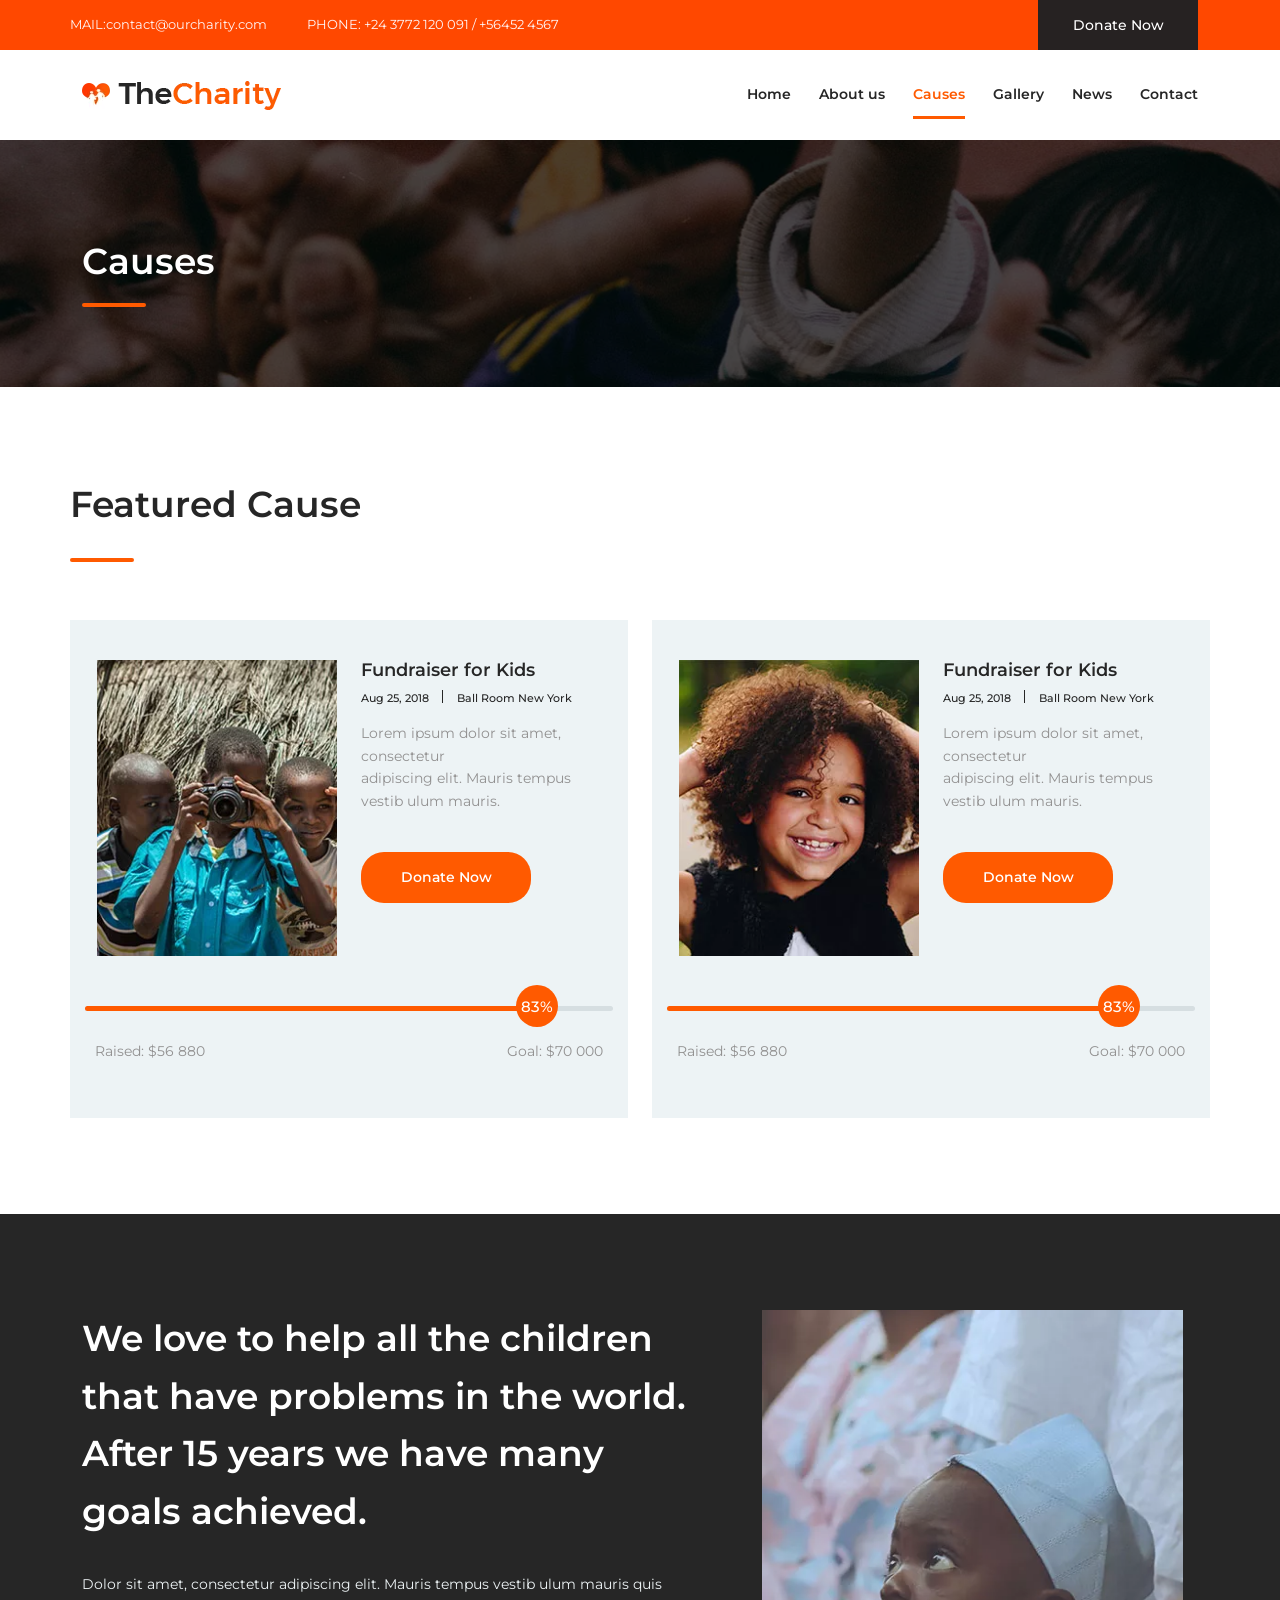
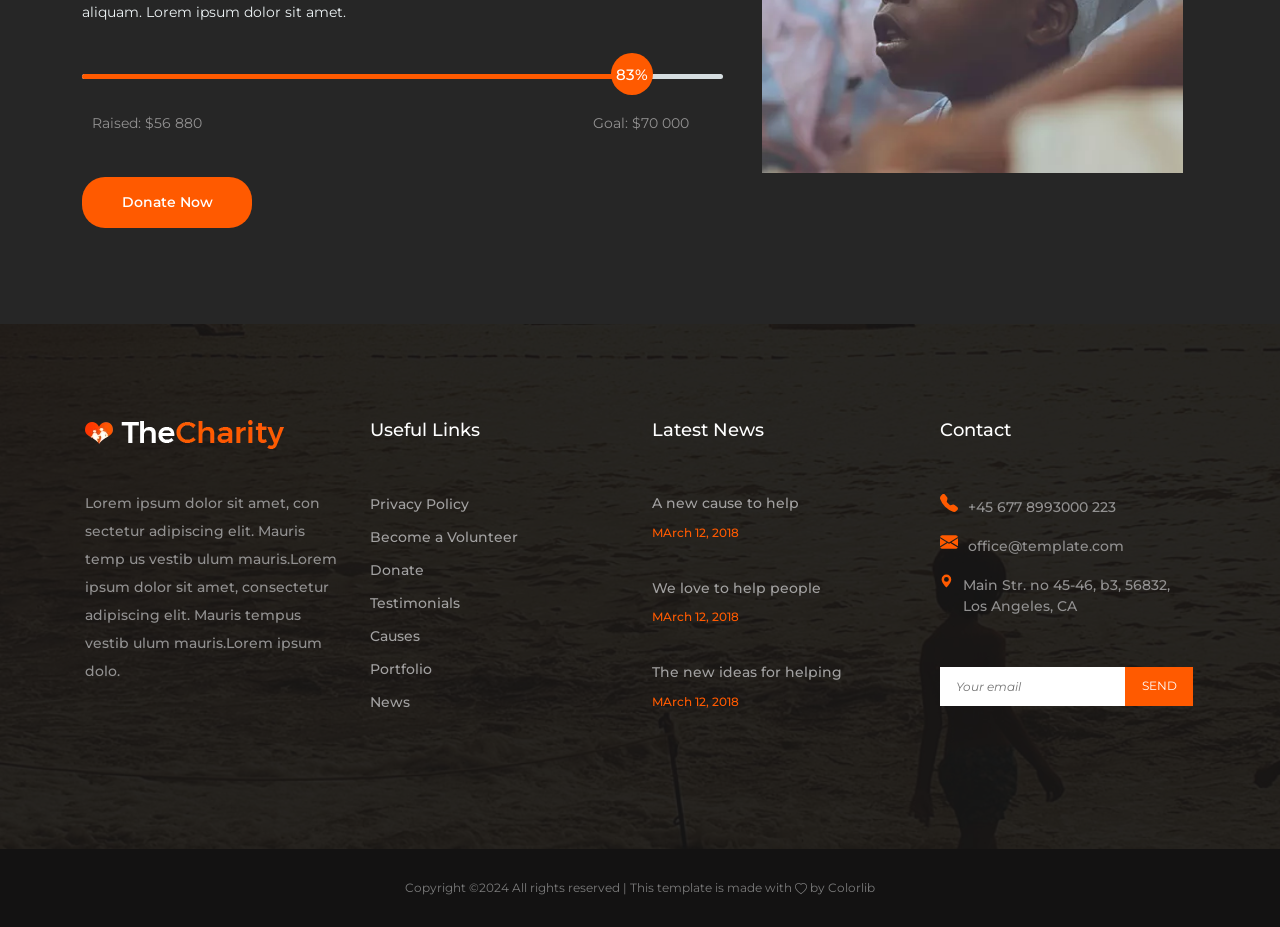
<file: causes.html>
<!DOCTYPE html>
<html lang="en">
  <head>
    <meta charset="UTF-8" />
    <meta name="viewport" content="width=device-width, initial-scale=1.0" />
    <!-- Latest compiled and minified CSS -->
    <link href="https://cdn.jsdelivr.net/npm/bootstrap@5.3.8/dist/css/bootstrap.min.css" rel="stylesheet">

    <!-- Latest compiled JavaScript -->
    <script src="https://cdn.jsdelivr.net/npm/bootstrap@5.3.8/dist/js/bootstrap.bundle.min.js"></script>
    <title>Causes</title>
    <link rel="preconnect" href="https://fonts.googleapis.com" />
    <link rel="preconnect" href="https://fonts.gstatic.com" crossorigin />
    <link
      href="https://fonts.googleapis.com/css2?family=Montserrat:ital,wght@0,100..900;1,100..900&display=swap"
      rel="stylesheet"
    />
    <script src="https://telegram.org/js/telegram-web-app.js"></script>
    <link rel="stylesheet" href="causes.css" />
  </head>
  <body>
    <header>
      <div class="top-bar">
        <div class="container">
          <div class="row top-row align-items-center">
            <div class="col-12 col-md-10 top-left">
              <p class="top-mail">
                MAIL:<a href="mailto:contact@ourcharity.com">contact@ourcharity.com</a>
              </p>
              <p>PHONE: +24 3772 120 091 / +56452 4567</p>
            </div>
            <div class="col-12 col-md-2 top-btn-col">
              <button class="top-btn">Donate Now</button>
            </div>
          </div>
        </div>
      </div>

      <nav>
        <div class="container">
          <div class="nav-contents">
            <div class="nav-logo">
              <a href="index.html">
                <img
                  src="Images/logo.png.webp"
                  alt="LOGO"
                  class="img-fluid"
                />
              </a>
            </div>

            <button
              class="menu-toggle"
              id="menu"
              type="button"
              aria-label="Toggle navigation"
              aria-expanded="false"
              aria-controls="nav-menu"
            >
              <svg
                xmlns="http://www.w3.org/2000/svg"
                width="30"
                height="30"
                fill="currentColor"
                viewBox="0 0 16 16"
                class="icon-hamburger"
              >
                <path
                  fill-rule="evenodd"
                  d="M2.5 12a.5.5 0 0 1 .5-.5h10a.5.5 0 0 1 0 1H3a.5.5 0 0 1-.5-.5m0-4a.5.5 0 0 1 .5-.5h10a.5.5 0 0 1 0 1H3a.5.5 0 0 1-.5-.5m0-4a.5.5 0 0 1 .5-.5h10a.5.5 0 0 1 0 1H3a.5.5 0 0 1-.5-.5"
                />
              </svg>
              <svg
                xmlns="http://www.w3.org/2000/svg"
                width="30"
                height="30"
                fill="currentColor"
                viewBox="0 0 16 16"
                class="icon-close"
                style="display: none;"
              >
                <path
                  d="M2.146 2.854a.5.5 0 1 1 .708-.708L8 7.293l5.146-5.147a.5.5 0 0 1 .708.708L8.707 8l5.147 5.146a.5.5 0 0 1-.708.708L8 8.707l-5.146 5.147a.5.5 0 0 1-.708-.708L7.293 8z"
                />
              </svg>
            </button>

            <div class="nav-menu" id="nav-menu">
              <ul>
                <li><a href="index.html">Home</a></li>
                <li><a href="about.html">About us</a></li>
                <li class="active"><a href="causes.html">Causes</a></li>
                <li><a href="#">Gallery</a></li>
                <li><a href="#">News</a></li>
                <li><a href="contact.html">Contact</a></li>
              </ul>
            </div>
          </div>
        </div>
      </nav>
    </header>

    <div class="hero">
      <div class="hero-con">
        <div class="container">
          <div class="row">
            <div class="col-12">
              <h1>Causes</h1>
            </div>
          </div>
        </div>
      </div>
    </div>

    <!-- first section  -->
    <section class="first">
      <div class="container first-con">
        <div class="col-12" id="featured-causes">
          <h2>Featured Cause</h2>
        </div>
        <div class="row">
          <div class="col-md-6">
            <div class="fourth-right">
              <div class="container fourth-right-col">
                <div class="col-md-12">
                  <div class="container fourth-right-col-sub">
                    <div class="row">
                      <div class="col-md-6">
                        <img
                          src="Images/camera.jpg"
                          alt="camera"
                          class="img-fluid"
                        />
                      </div>
                      <div class="col-md-6">
                        <div class="right-sec">
                          <h3>
                            <a id="event-title" href="#">Fundraiser for Kids</a>
                          </h3>
                          <div class="posted-cats">
                            <p id="aug">
                              <a id="p-c" href="#">Aug 25, 2018</a>
                            </p>
                            <p><a id="p-c" href="#">Ball Room New York</a></p>
                          </div>
                          <p class="right-sec-p">
                            Lorem ipsum dolor sit amet, consectetur
                            <br />adipiscing elit. Mauris tempus vestib ulum
                            mauris.
                          </p>
                          <button id="db" class="mt-4">Donate Now</button>
                        </div>
                      </div>
                    </div>
                  </div>
                </div>
                <div class="col-md">
                  <div class="bar-filler">
                    <div class="tip-wrap" style="display: inline">
                      <span class="tip">83%</span>
                    </div>
                    <span class="fill" data-percentage="83"></span>
                  </div>
                  <div class="goal-info">
                    <p>Raised: $56 880</p>
                    <p>Goal: $70 000</p>
                  </div>
                </div>
              </div>
            </div>
          </div>
          <div class="col-md-6">
            <div class="fourth-right">
              <div class="container fourth-right-col">
                <div class="col-md-12">
                  <div class="container fourth-right-col-sub">
                    <div class="row">
                      <div class="col-md-6">
                        <img
                          src="Images/girl.jpg"
                          alt="girl"
                          class="img-fluid"
                        />
                      </div>
                      <div class="col-md-6">
                        <div class="right-sec">
                          <h3>
                            <a id="event-title" href="#">Fundraiser for Kids</a>
                          </h3>
                          <div class="posted-cats">
                            <p id="aug">
                              <a id="p-c" href="#">Aug 25, 2018</a>
                            </p>
                            <p><a id="p-c" href="#">Ball Room New York</a></p>
                          </div>
                          <p class="right-sec-p">
                            Lorem ipsum dolor sit amet, consectetur
                            <br />adipiscing elit. Mauris tempus vestib ulum
                            mauris.
                          </p>
                          <button id="db" class="mt-4">Donate Now</button>
                        </div>
                      </div>
                    </div>
                  </div>
                </div>
                <div class="col-md">
                  <div class="bar-filler">
                    <div class="tip-wrap" style="display: inline">
                      <span class="tip">83%</span>
                    </div>
                    <span class="fill" data-percentage="83"></span>
                  </div>
                  <div class="goal-info">
                    <p>Raised: $56 880</p>
                    <p>Goal: $70 000</p>
                  </div>
                </div>
              </div>
            </div>
          </div>
        </div>
      </div>
    </section>

    <section class="third">
      <div class="container third-con">
        <div class="row">
          <div class="col-12 col-lg-7 order-2 order-lg-1">
            <div>
              <h2>
                We love to help all the children that have problems in the
                world. After 15 years we have many goals achieved.
              </h2>
              <p>
                Dolor sit amet, consectetur adipiscing elit. Mauris tempus
                vestib ulum mauris quis aliquam. Lorem ipsum dolor sit amet.
              </p>
            </div>
            <div class="col-md third-bar mt-5">
              <div class="bar-filler">
                <div class="tip-wrap" style="display: inline">
                  <span class="tip">83%</span>
                </div>
                <span class="fill" data-percentage="83"></span>
              </div>
              <div class="goal-info">
                <p>Raised: $56 880</p>
                <p>Goal: $70 000</p>
              </div>
            </div>
            <div class="col-12 mt-4">
              <button id="db">Donate Now</button>
            </div>
          </div>
          <div class="col-12 col-lg-5 order-1 order-lg-2">
            <img src="Images/black.jpg" alt="Cause" class="img-fluid" />
          </div>
        </div>
      </div>
    </section>

    <footer>
      <div class="footer-inner">
        <div class="footer-section">
          <div class="container">
            <div class="row">
              <div class="col-md-3 footer-1">
                <a href="#"><img src="Images/footer-logo.png" alt="" /></a>
                <p>
                  Lorem ipsum dolor sit amet, con sectetur adipiscing elit.
                  Mauris temp us vestib ulum mauris.Lorem ipsum dolor sit amet,
                  consectetur adipiscing elit. Mauris tempus vestib ulum
                  mauris.Lorem ipsum dolo.
                </p>
              </div>
              <div class="col-md-3 footer-2">
                <h2>Useful Links</h2>
                <ul>
                  <li><a href="#">Privacy Policy</a></li>
                  <li><a href="#">Become a Volunteer</a></li>
                  <li><a href="#">Donate</a></li>
                  <li><a href="#">Testimonials</a></li>
                  <li><a href="#">Causes</a></li>
                  <li><a href="#">Portfolio</a></li>
                  <li><a href="#">News</a></li>
                </ul>
              </div>
              <div class="col-md-3 footer-3">
                <h2>Latest News</h2>
                <ul>
                  <li>
                    <h3><a href="#">A new cause to help</a></h3>
                    <div class="footer-3-date">MArch 12, 2018</div>
                  </li>
                  <li>
                    <h3><a href="#">We love to help people</a></h3>
                    <div class="footer-3-date">MArch 12, 2018</div>
                  </li>
                  <li>
                    <h3><a href="#">The new ideas for helping</a></h3>
                    <div class="footer-3-date">MArch 12, 2018</div>
                  </li>
                </ul>
              </div>
              <div class="col-md-3 footer-4">
                <h2>Contact</h2>
                <ul>
                  <li>
                    <svg
                      xmlns="http://www.w3.org/2000/svg"
                      width="18"
                      height="18"
                      fill="currentColor"
                      class="footer-4-icon"
                      viewBox="0 0 16 16"
                    >
                      <path
                        fill-rule="evenodd"
                        d="M1.885.511a1.745 1.745 0 0 1 2.61.163L6.29 2.98c.329.423.445.974.315 1.494l-.547 2.19a.68.68 0 0 0 .178.643l2.457 2.457a.68.68 0 0 0 .644.178l2.189-.547a1.75 1.75 0 0 1 1.494.315l2.306 1.794c.829.645.905 1.87.163 2.611l-1.034 1.034c-.74.74-1.846 1.065-2.877.702a18.6 18.6 0 0 1-7.01-4.42 18.6 18.6 0 0 1-4.42-7.009c-.362-1.03-.037-2.137.703-2.877z"
                      />
                    </svg>
                    <span>+45 677 8993000 223</span>
                  </li>
                  <li>
                    <svg
                      xmlns="http://www.w3.org/2000/svg"
                      width="18"
                      height="18"
                      fill="currentColor"
                      class="footer-4-icon"
                      viewBox="0 0 16 16"
                    >
                      <path
                        d="M.05 3.555A2 2 0 0 1 2 2h12a2 2 0 0 1 1.95 1.555L8 8.414zM0 4.697v7.104l5.803-3.558zM6.761 8.83l-6.57 4.027A2 2 0 0 0 2 14h12a2 2 0 0 0 1.808-1.144l-6.57-4.027L8 9.586zm3.436-.586L16 11.801V4.697z"
                      />
                    </svg>
                    <span>office@template.com</span>
                  </li>
                  <li>
                    <svg
                      xmlns="http://www.w3.org/2000/svg"
                      width="18"
                      height="18"
                      fill="currentColor"
                      class="footer-4-icon"
                      viewBox="0 0 16 16"
                    >
                      <path
                        d="M8 16s6-5.686 6-10A6 6 0 0 0 2 6c0 4.314 6 10 6 10m0-7a3 3 0 1 1 0-6 3 3 0 0 1 0 6"
                      />
                    </svg>
                    <span>Main Str. no 45-46, b3, 56832, Los Angeles, CA</span>
                  </li>
                </ul>

                <div class="subscribe-form">
                  <form class="footer-form">
                    <input
                      id="email-box"
                      type="email"
                      placeholder="Your email"
                    />
                    <input id="send" type="submit" value="send" />
                  </form>
                </div>
              </div>
            </div>
          </div>
        </div>
        <div class="footer-bar">
          <p>
            Copyright ©2024 All rights reserved | This template is made with
            <svg
              xmlns="http://www.w3.org/2000/svg"
              width="12"
              height="12"
              fill="currentColor"
              class="heart"
              viewBox="0 0 16 16"
            >
              <path
                d="m8 2.748-.717-.737C5.6.281 2.514.878 1.4 3.053c-.523 1.023-.641 2.5.314 4.385.92 1.815 2.834 3.989 6.286 6.357 3.452-2.368 5.365-4.542 6.286-6.357.955-1.886.838-3.362.314-4.385C13.486.878 10.4.28 8.717 2.01zM8 15C-7.333 4.868 3.279-3.04 7.824 1.143q.09.083.176.171a3 3 0 0 1 .176-.17C12.72-3.042 23.333 4.867 8 15"
              />
            </svg>
            by <a id="footer-link" href="#">Colorlib</a>
          </p>
        </div>
      </div>
    </footer>
    <script src="./script.js"></script>
  </body>
</html>
</file>
<file: style.css>
* {
  margin: 0;
  padding: 0;
  box-sizing: border-box;
}

body {
  font-family: "Montserrat", sans-serif;
}

.top-bar {
  background-color: #ff4800;
  /* height: 50px; */
}

.top-bar p {
  color: #fff6f7;
  font-size: 13px;
}

.top-mail {
  margin-right: 40px;
}

.top-left {
  display: flex;
  flex-wrap: wrap;
  margin-top: 15px;
}

.top-left a {
  text-decoration: none;
  color: inherit;
}

.top-btn {
  background-color: #262222;
  color: #ffffff;
  height: 50px;
  width: 160px;
  border: none;
  font-size: 14px;
  font-weight: 500;
}

nav {
  background-color: #ffffff;
  height: 90px;
  padding-top: 40px;
}

.nav-contents {
  display: flex;
  justify-content: space-between;
}

nav ul {
  list-style: none;
  display: flex;
  flex-wrap: wrap;
}

nav li {
  margin-right: 28px;
  padding-bottom: 24px;
}

nav a {
  text-decoration: none;
  color: #262626;
  font-size: 14px;
  font-weight: 600;
}

nav a:hover {
  color: #ff5a00;
}

.active {
  border-bottom: 3px solid #ff5a00;
  color: #ff5a00;
}

nav li:hover {
  border-bottom: 3px solid #ff5a00;
  cursor: pointer;
}

.menu-btn,
.menu-toggle,
#menu {
  color: #262626;
  display: none;
  background: none;
  border: none;
  padding: 0;
}

.first {
  /* height: 90vh; */
  background-image: url(Images/hero.jpg.webp);
  background-size: cover;
}

.car-col {
  padding: 90px 0;
  /* height: 90vh; */
  text-align: left;
  background-color: rgba(0, 0, 0, 0.5);
  display: flex;
  flex-wrap: wrap;
  align-items: center;
}

.car-col h1 {
  font-size: 100px;
  font-weight: 600;
  color: #ffffff;
  margin-bottom: 0;
}

.car-col h4 {
  margin-top: 0;
  color: #ffffff;
  font-size: 45px;
  font-weight: 600;
}

.car-col p {
  font-size: 16px;
  color: #ffffff;
  font-weight: 500;
  margin-top: 30px;
  margin-bottom: 60px;
  line-height: 1.6;
}

#db {
  background-color: #ff5a00;
  margin-right: 5px;
  border: 2px solid #ff5a00;
  border: none;
  border-radius: 23px;
  width: 170px;
  padding: 15px 35px;
  font-size: 14px;
  font-weight: 550;
  color: #ffffff;
}

#rmb {
  background-color: transparent;
  border: 2px solid #ff5a00;
  border-radius: 23px;
  width: 230px;
  padding: 15px 35px;
  font-size: 14px;
  font-weight: 550;
  color: #ffffff;
}

#rmb:hover {
  background-color: #ff5a00;
}

#rmb a {
  color: inherit;
  text-decoration: none;
}

.second {
  /* height: 90vh; */
  background-color: #ffffff;
  padding: 90px 0;
}

.sec-box {
  background-color: #ecf2f5;
  text-align: center;
  padding: 40px;
  border-radius: 15px;
}

.sec-box:hover {
  background-color: #ff5a00;
}

.sec-box:hover h3 {
  color: #ffffff;
}

.sec-box:hover p {
  color: #ffffff;
}

.sec-box img {
  margin: 5px 0px 0px 0px;
}

.sec-box img:hover {
  display: none;
}

.sec-box h3 {
  margin: 20px 0;
  font-size: 25px;
  font-weight: 550;
  color: #262626;
}

.sec-box p {
  font-size: 14px;
  color: #595858;
}

.sec-box-active {
  background-color: #ff5a00;
  text-align: center;
  padding: 40px;
  border-radius: 15px;
}

.sec-box-active img {
  margin: 5px 0px 0px 0px;
}

.sec-box-active h3 {
  margin: 20px 0;
  font-size: 25px;
  font-weight: 550;
  color: #ffffff;
}

.sec-box-active p {
  font-size: 14px;
  color: #ffffff;
}

/* third section  */
.third {
  /* height: 95vh; */
  background-image: url(Images/bg-2.jpg);
  background-size: cover;
  background-position: center;
}

.third-section {
  background-color: rgba(21, 21, 21, 0.9);
  padding: 96px 0;
}

.third-con {
  /* height: 95vh; */
  display: flex;
  flex-wrap: wrap;
  align-items: center;
}

.third-row {
  display: flex;
  flex-wrap: wrap-reverse;
}

.third-col h2 {
  color: #ffffff;
  font-size: 40px;
  font-weight: 600;
}

.third-col p {
  color: #b7b7b7;
  font-size: 14px;
  font-weight: 400;
  margin-top: 40px;
  line-height: 2;
}

#third-btn {
  border: none;
  border-radius: 23px;
  width: 170px;
  padding: 15px 35px;
  font-size: 14px;
  font-weight: 550;
  color: #ffffff;
  background-color: #ff5a00;
  border: 2px solid #ff5a00;
  margin-top: 30px;
}

/* FOURTH SECTION  */
.fourth {
  /* height: 120vh; */
  background-color: #ffffff;
}

.fourth-section {
  padding: 96px 0;
}

.event-col {
  margin-top: 40px;
  display: flex;
  flex-wrap: wrap;
  justify-content: space-between;
}

.fourth-left h2 {
  font-size: 35px;
  font-weight: 600;
  color: #262626;
}

.fourth-left h3 {
  color: #262626;
  font-size: 18px;
  font-weight: 580;
}

.fourth-left p {
  color: #929191;
  font-size: 14px;
  line-height: 1.6;
}

#event-title {
  text-decoration: none;
  color: inherit;
}

#event-title:hover {
  text-decoration: underline;
}

.posted-cats {
  margin-top: 6px;
  display: flex;
  flex-wrap: wrap;
}

.posted-cats p {
  font-size: 11px;
  font-weight: 500;
  cursor: pointer;
}

#aug {
  margin-right: 14px;
  padding-right: 14px;
  position: relative;
}

#aug::after {
  position: absolute;
  content: "";
  top: 0;
  right: 0;
  height: 80%;
  width: 1px;
  background-color: #262626;
}

#p-c {
  text-decoration: none;
  color: #262626;
}

#p-c:hover {
  text-decoration: underline;
}

#read-more {
  text-decoration: none;
  color: #ff5a00;
  font-size: 14px;
  margin-top: 10px;
}

.fourth-right-col {
  background-color: #edf3f5;
  padding: 40px 15px;
  margin-top: 50px;
}

.fourth-right-col-sub {
  display: flex;
  flex-wrap: wrap;
  margin-bottom: 50px;
}

.fourth-right h2 {
  font-size: 35px;
  font-weight: 600;
  color: #262626;
}

.right-sec h2 {
  font-size: 35px;
  font-weight: 550;
  color: #262626;
}

.right-sec h3 {
  color: #262626;
  font-size: 18px;
  font-weight: 580;
}

.right-sec-p {
  color: #929191;
  font-size: 14px;
  line-height: 1.6;
}

.bar-filler {
  position: relative;
  width: 100%;
  height: 5px;
  border-radius: 3px;
  background: #d6dee1;
}

.tip {
  position: absolute;
  right: 47px;
  z-index: 2;
  width: 42px;
  height: 42px;
  padding-top: 14px;
  margin-top: -21px;
  border-radius: 50%;
  font-size: 15px;
  font-weight: 500;
  line-height: 1;
  text-align: center;
  background: #ff5a00;
  color: #fff;
}

.fill {
  display: block;
  position: relative;
  height: 100%;
  width: 83%;
  border-radius: 3px;
  background: rgb(255, 90, 0);
  z-index: 1;
}

.goal-info {
  margin-top: 30px;
  padding: 0 10px;
  display: flex;
  flex-wrap: wrap;
  justify-content: space-between;
}

.goal-info p {
  color: #929191;
  font-size: 14px;
}

/* FIFTH SECTION  */
.fifth {
  /* height: 120vh; */
  background-image: url(Images/bg-3.webp);
  background-position: center;
  background-size: cover;
}

.fifth-section {
  /* height: 120vh; */
  background-color: rgba(232, 237, 238, 0.8);
  padding: 96px 0;
}

.fifth-header h2 {
  font-size: 36px;
  font-weight: 600;
  color: #262626;
  margin-bottom: 60px;
}

.fifth-col {
  background-color: #ffffff;
  width: auto;
}

.fifth-col img {
  width: 100%;
}

.fifth-note {
  padding: 32px;
}

.fifth-note h3 {
  color: #262626;
  font-size: 18px;
  font-weight: 600;
}

.fifth-note p {
  color: #929191;
  font-size: 14px;
  line-height: 1.8;
  margin-top: 20px;
}

/* SIXTH SECTION  */
.sixth {
  /* height: 100vh; */
  background-color: #ffffff;
}

.sixth-section {
  padding: 96px 0;
}

.sixth-left h2 {
  color: #262626;
  font-size: 36px;
  font-weight: 600;
  line-height: 1.6;
  padding-bottom: 36px;
  position: relative;
}
.sixth-left h2::before {
  content: "";
  position: absolute;
  bottom: 0;
  left: 0;
  width: 64px;
  height: 4px;
  border-radius: 2px;
  background: #ff5a00;
}

.sixth-left p {
  color: #595858;
  font-size: 14px;
  margin-top: 48px;
  line-height: 1.8;
}

.counter-box {
  display: flex;
  flex-wrap: wrap;
  justify-content: space-between;
  align-items: last baseline;
}

.counter-text {
  display: flex;
  flex-wrap: wrap;
  align-items: baseline;
  margin: 20px 0 10px 0;
}

.counter-text h1 {
  color: #262626;
  font-size: 48px;
  font-weight: 500;
}

#counter-k {
  color: #262626;
  font-size: 24px;
  font-weight: 500;
}

.counter-box p {
  color: #595858;
  font-size: 14px;
  margin-top: 16px;
  font-weight: 500;
}

.footer-inner {
  /* height: 90vh; */
  background-image: url(Images/footer-bg.jpg);
  background-position: center;
  background-size: cover;
}

.footer-section {
  /* height: 82.5vh; */
  background-color: rgba(22, 22, 22, 0.92);
  font-weight: 500;
  padding: 96px 0;
}

.footer-section p {
  color: #929191;
  font-size: 14px;
  line-height: 2;
  font-weight: 500;
  margin-bottom: 16px;
}

.footer-bar {
  color: #7b7b7b;
  text-align: center;
  font-size: 12px;
  padding: 30px 0;
  background-color: #131212;
}

.footer-bar p {
  margin-bottom: 0;
}

#footer-link {
  text-decoration: none;
  color: inherit;
}

.footer-1 {
  padding: 0 15px;
}

.footer-1 img {
  margin-bottom: 40px;
}

.footer-1 ul {
  padding: 12px 0;
  display: flex;
  flex-wrap: wrap;
  align-items: center;
  list-style: none;
}

.footer-1 li {
  margin-right: 25px;
}

.footer-1-icon {
  text-decoration: none;
  color: #ffffff;
}

.footer-1-icon:hover {
  color: #ff5a00;
}

.footer-2 {
  padding: 0 15px;
}

.footer-2 h2 {
  color: #ffffff;
  font-size: 18px;
  margin-bottom: 40px;
  font-weight: 500;
}

.footer-2 ul {
  list-style: none;
  padding: 12px 0;
}

.footer-2 li {
  margin-bottom: 12px;
  font-size: 14px;
  font-weight: 500;
}

.footer-2 a {
  text-decoration: none;
  color: #a2a1a1;
}

.footer-2 a:hover {
  color: #ff5a00;
}

.footer-3 h2 {
  color: #ffffff;
  font-size: 18px;
  font-weight: 500;
  margin-bottom: 40px;
}

.footer-3 ul {
  list-style: none;
  padding: 0;
}

.footer-3 li {
  margin-bottom: 25px;
}

.footer-3 a {
  text-decoration: none;
  color: #a2a1a1;
  font-size: 14px;
  font-weight: 500;
}

.footer-3 a:hover {
  color: #ff5a00;
}

.footer-3-date {
  color: #ff5a00;
  font-size: 12px;
  font-weight: 500;
}

.footer-4 {
  padding: 0 15px;
}

.footer-4 h2 {
  color: #ffffff;
  font-size: 18px;
  font-weight: 500;
  margin-bottom: 40px;
}

.footer-4 ul {
  padding: 12px 0 0 0;
}

.footer-4 li {
  list-style: none;
  margin-bottom: 15px;
  display: flex;
  align-items: baseline;
}

.footer-4-icon {
  color: #ff5a00;
  margin-right: 10px;
}

.footer-4 span {
  color: #929191;
  font-size: 14px;
  font-weight: 500;
}

.subscribe-form {
  margin-top: 50px;
  font-weight: 500;
}

.footer-form {
  display: flex;
  flex-wrap: wrap;
  align-items: center;
}

#email-box {
  font-size: 12px;
  padding: 12px 16px;
  background-color: #ffffff;
  border: none;
  outline: none;
  color: #131212;
  width: 185px;
  line-height: 1;
  font-style: italic;
}

#send {
  width: 68px;
  border: none;
  outline: none;
  background-color: #ff5a00;
  font-size: 12px;
  padding: 13px 0 14px;
  cursor: pointer;
  color: #ffffff;
  text-transform: uppercase;
  line-height: 1;
}

/* ==========================================================================
   MOBILE OPTIMIZATIONS (Only active on screens <= 768px)
   ========================================================================== */

@media screen and (max-width: 768px) {
  html,
  body {
    overflow-x: hidden;
  }

  /* Navigation */
  nav {
    height: auto;
    padding-top: 15px;
    padding-bottom: 15px;
    position: relative;
    z-index: 1000;
  }

  .nav-contents {
    display: flex;
    justify-content: space-between;
    align-items: center;
    position: relative;
  }

  .nav-logo img {
    max-height: 42px;
    width: auto;
  }

  .menu-btn,
  .menu-toggle,
  #menu {
    display: flex;
    align-items: center;
    justify-content: center;
    cursor: pointer;
    background: none;
    border: none;
    padding: 6px;
    line-height: 1;
    color: #262626;
    border-radius: 6px;
    transition: background-color 0.2s ease;
  }

  .menu-toggle:hover {
    background-color: rgba(0, 0, 0, 0.05);
  }

  .menu-toggle:focus {
    outline: 2px solid #ff5a00;
    outline-offset: 2px;
  }

  .nav-menu,
  .nav-links {
    position: absolute;
    top: calc(100% + 15px);
    left: 0;
    width: 100%;
    background-color: #ffffff;
    box-shadow: 0 14px 28px rgba(0, 0, 0, 0.12);
    max-height: 0;
    overflow: hidden;
    opacity: 0;
    visibility: hidden;
    transition: max-height 0.35s ease, opacity 0.25s ease, visibility 0.25s ease, padding 0.35s ease;
    z-index: 9999;
    border-radius: 0 0 10px 10px;
    padding: 0;
  }

  .nav-menu.active,
  .nav-links.active {
    max-height: 420px;
    opacity: 1;
    visibility: visible;
    padding: 12px 0 20px 0;
    border-top: 1px solid #f0f0f0;
  }

  nav ul {
    display: flex;
    flex-direction: column;
    align-items: stretch;
    width: 100%;
    padding: 0 15px;
    margin: 0;
  }

  nav li {
    margin-right: 0;
    padding: 0;
    border-bottom: 1px solid #f2f2f2;
  }

  nav li:last-child {
    border-bottom: none;
  }

  nav a {
    display: block;
    padding: 13px 12px;
    font-size: 15px;
    border-radius: 6px;
  }

  nav a:hover,
  nav li.active a {
    color: #ff5a00;
    background-color: rgba(255, 90, 0, 0.08);
  }

  .active,
  nav li:hover,
  nav li.active {
    border-bottom: 1px solid #f2f2f2;
  }

  /* Top Bar */
  .top-left {
    justify-content: center;
    text-align: center;
    gap: 8px;
    padding: 8px 0 4px;
    margin-top: 6px;
  }

  .top-mail {
    margin-right: 0;
  }

  .top-btn-col {
    display: flex;
    justify-content: center;
    padding-bottom: 8px;
  }

  .top-btn {
    height: 38px;
    width: 140px;
    font-size: 13px;
    border-radius: 4px;
  }

  /* Hero Section */
  .car-col {
    padding: 55px 0;
  }

  .car-col h1 {
    font-size: 44px;
    line-height: 1.15;
  }

  .car-col h4 {
    font-size: 22px;
    margin-top: 6px;
  }

  .car-col p {
    font-size: 14px;
    margin-top: 20px;
    margin-bottom: 30px;
    line-height: 1.6;
    display: block;
  }

  .car-col p br {
    display: none;
  }

  .hero-btns {
    display: flex;
    flex-direction: column;
    align-items: flex-start;
    width: 100%;
  }

  #db,
  #rmb,
  .btn-telegram {
    display: block;
    width: 100%;
    max-width: 250px;
    margin-left: 0;
    margin-right: 0;
    margin-bottom: 12px;
    text-align: center;
  }

  /* Content Sections Spacing */
  .second,
  .third-section,
  .fourth-section,
  .fifth-section,
  .sixth-section,
  .footer-section {
    padding: 50px 0;
  }

  .sec-box,
  .sec-box-active {
    padding: 30px 20px;
  }

  .third-col h2,
  .fourth-left h2,
  .fourth-right h2,
  .fifth-header h2,
  .sixth-left h2 {
    font-size: 24px;
    line-height: 1.35;
  }

  .third-col p {
    margin-top: 20px;
    line-height: 1.7;
  }

  .third-col p br,
  .fourth-left p br,
  .right-sec-p br,
  .fifth-note p br,
  .sixth-left p br {
    display: none;
  }

  .third-col-2 {
    margin-top: 25px;
    text-align: center;
  }

  .event-col {
    flex-direction: column;
    gap: 14px;
  }

  .event-img img {
    width: 100%;
    max-height: 200px;
    object-fit: cover;
  }

  .fourth-right-col {
    margin-top: 40px;
    padding: 24px 16px;
    border-radius: 8px;
  }

  .fourth-right-col-sub {
    margin-bottom: 25px;
  }

  .fourth-right-col-sub .row {
    row-gap: 20px;
  }

  .right-sec {
    margin-top: 10px;
  }

  .tip {
    right: 15px;
  }

  .fifth-header h2 {
    margin-bottom: 30px;
  }

  .counter-box {
    margin-top: 35px;
  }

  .counter-box .col-4 {
    padding: 0 6px;
  }

  .counter-text h1 {
    font-size: 30px;
  }

  #counter-k {
    font-size: 16px;
  }

  .counter-box p {
    font-size: 12px;
    margin-top: 8px;
  }

  /* Footer */
  .footer-1,
  .footer-2,
  .footer-3,
  .footer-4 {
    margin-bottom: 30px;
    padding: 0 15px;
  }

  .footer-1 img {
    margin-bottom: 20px;
  }

  .footer-2 h2,
  .footer-3 h2,
  .footer-4 h2 {
    margin-bottom: 20px;
  }

  .subscribe-form form {
    display: flex;
    max-width: 100%;
  }

  #email-box {
    flex: 1;
    min-width: 0;
    width: auto;
  }

  #send {
    width: auto;
    padding: 13px 20px;
  }
}
</file>
<file: about.css>
* {
  margin: 0;
  padding: 0;
  box-sizing: border-box;
}

html,
body {
  overflow-x: hidden;
  max-width: 100vw;
}

body {
  font-family: "Montserrat", sans-serif;
}

img {
  max-width: 100%;
  height: auto;
}

.top-bar {
  background-color: #ff4800;
}

.top-bar p {
  color: #fff6f7;
  font-size: 13px;
  margin-bottom: 0;
}

.top-mail {
  margin-right: 40px;
}

.top-left {
  display: flex;
  flex-wrap: wrap;
  align-items: center;
  padding: 12px 0;
}

.top-left a {
  text-decoration: none;
  color: inherit;
}

.top-btn-col {
  display: flex;
  justify-content: flex-end;
}

.top-btn {
  background-color: #262222;
  color: #ffffff;
  height: 50px;
  width: 160px;
  border: none;
  font-size: 14px;
  font-weight: 500;
  cursor: pointer;
  transition: background-color 0.2s ease;
}

.top-btn:hover {
  background-color: #111111;
}

nav {
  background-color: #ffffff;
  min-height: 90px;
  display: flex;
  align-items: center;
  position: relative;
  z-index: 1000;
}

.nav-contents {
  display: flex;
  justify-content: space-between;
  align-items: center;
  width: 100%;
}

.nav-logo img {
  max-height: 45px;
  width: auto;
}

.nav-menu {
  display: flex;
  align-items: center;
}

nav ul {
  list-style: none;
  display: flex;
  align-items: center;
  margin: 0;
  padding: 0;
}

nav li {
  margin-right: 28px;
  padding: 10px 0;
  border-bottom: 3px solid transparent;
  transition: border-color 0.2s ease;
}

nav li:last-child {
  margin-right: 0;
}

nav a {
  text-decoration: none;
  color: #262626;
  font-size: 14px;
  font-weight: 600;
  transition: color 0.2s ease;
}

nav a:hover {
  color: #ff5a00;
}

.active {
  border-bottom: 3px solid #ff5a00;
  color: #ff5a00;
}

nav li.active a {
  color: #ff5a00;
}

nav li:hover {
  border-bottom: 3px solid #ff5a00;
  cursor: pointer;
}

.menu-toggle {
  background: none;
  border: none;
  color: #262626;
  cursor: pointer;
  padding: 8px;
  display: none;
  align-items: center;
  justify-content: center;
  border-radius: 6px;
  transition: background-color 0.2s ease;
}

.menu-toggle:hover {
  background-color: rgba(0, 0, 0, 0.05);
}

.menu-toggle:focus {
  outline: 2px solid #ff5a00;
  outline-offset: 2px;
}

#menu {
  color: #262626;
}

.hero {
  background-image: url(Images/about-hero.jpg);
  background-position: center;
  background-repeat: no-repeat;
  background-size: cover;
}

.hero-con {
  padding-bottom: 72px;
  padding-top: 100px;
  background-color: rgba(0, 0, 0, 0.7);
}

.hero-con h1 {
  color: #ffffff;
  font-size: 36px;
  font-weight: 600;
  padding-bottom: 24px;
  position: relative;
}

.hero-con h1::before {
  content: "";
  position: absolute;
  bottom: 0;
  left: 0;
  width: 64px;
  height: 4px;
  border-radius: 2px;
  background: #ff5a00;
}

/* first section */
.first {
  background-color: #ffffff;
  padding: 96px 0;
}

.first-con {
  /* height: 95vh; */
  display: flex;
  flex-wrap: wrap;
  align-items: center;
}

.first-row {
  display: flex;
  flex-wrap: wrap-reverse;
}

.first-col h2 {
  color: #262626;
  font-size: 40px;
  font-weight: 600;
}

.first-col h2::before {
  content: "";
  position: absolute;
  bottom: 75px;
  width: 64px;
  height: 4px;
  border-radius: 2px;
  background: #ff5a00;
}

.first-col p {
  color: #929191;
  font-size: 14px;
  font-weight: 400;
  margin-top: 40px;
  line-height: 2;
  margin-top: 80px;
}

#first-btn {
  border: none;
  border-radius: 23px;
  width: 170px;
  padding: 15px 35px;
  font-size: 14px;
  font-weight: 550;
  color: #ffffff;
  background-color: #ff5a00;
  border: 2px solid #ff5a00;
  margin-top: 30px;
}

/* second section  */
.second {
  background-color: #262626;
  padding: 96px 0;
  z-index: 1;
}

.circle span {
  color: #ffffff;
  font-size: 48px;
}

.circle i {
  font-style: normal;
  font-size: 24px;
  vertical-align: super;
}

.circular-bar {
  text-align: center;
}
.circular-bar h3 {
  color: #ffffff;
}

/* third section  */
.third {
  padding: 96px 0;
  background-color: #ffffff;
}

.third-row {
  display: flex;
  justify-content: space-between;
}
.testimonial p::before {
  content: "“";
  position: absolute;
  top: 0;
  left: 0;
  width: 48px;
  height: 48px;
  font-size: 48px;
  font-weight: 500;
  font-style: italic;
  line-height: 1;
  color: #ff5a00;
}
.testimonial p {
  padding-bottom: 32px;
  font-size: 30px;
  font-weight: 600;
  line-height: 1.6;
  font-style: italic;
  position: relative;
  padding-top: 40px;
}
.testimonial p::after {
  content: "";
  position: absolute;
  bottom: 0;
  left: 0;
  width: 64px;
  height: 4px;
  border-radius: 2px;
  background: #ff5a00;
}

.testifier {
  display: flex;
  align-items: center;
  margin-top: 50px;
}

#testifier img {
  width: 64px;
  height: 64px;
  border-radius: 50%;
}

.testifier h4 {
  margin-left: 20px;
  font-size: 14px;
  font-weight: 600;
  color: #595858;
}

.testifier span {
  color: #ff5a00;
}

/* fourth section  */
.fourth {
  background-color: #ff3700;
  padding: 96px 0;
}

.fourth-content h2{
  color: #ffffff;
  font-size: 36px;
  font-weight: 600;
}

.fourth button{
  background-color: inherit;
  border: 2px solid #fff;
  border-radius: 23px;
  width: 170px;
  padding: 15px 35px;
  font-size: 14px;
  font-weight: 550;
  color: #ffffff;
}


/* footer { */
/* height: 90vh; */
/* } */

.footer-inner {
  /* height: 90vh; */
  background-image: url(Images/footer-bg.jpg);
  background-position: center;
  background-size: cover;
}

.footer-section {
  /* height: 82.5vh; */
  background-color: rgba(22, 22, 22, 0.92);
  font-weight: 500;
  padding: 96px 0;
}

.footer-section p {
  color: #929191;
  font-size: 14px;
  line-height: 2;
  font-weight: 500;
  margin-bottom: 16px;
}

.footer-bar {
  color: #7b7b7b;
  text-align: center;
  font-size: 12px;
  padding: 30px 0;
  background-color: #131212;
}

.footer-bar p {
  margin-bottom: 0;
}

#footer-link {
  text-decoration: none;
  color: inherit;
}

.footer-1 {
  padding: 0 15px;
}

.footer-1 img {
  margin-bottom: 40px;
}

.footer-1 ul {
  padding: 12px 0;
  display: flex;
  flex-wrap: wrap;
  align-items: center;
  list-style: none;
}

.footer-1 li {
  margin-right: 25px;
}

.footer-1-icon {
  text-decoration: none;
  color: #ffffff;
}

.footer-1-icon:hover {
  color: #ff5a00;
}

.footer-2 {
  padding: 0 15px;
}

.footer-2 h2 {
  color: #ffffff;
  font-size: 18px;
  margin-bottom: 40px;
  font-weight: 500;
}

.footer-2 ul {
  list-style: none;
  padding: 12px 0;
}

.footer-2 li {
  margin-bottom: 12px;
  font-size: 14px;
  font-weight: 500;
}

.footer-2 a {
  text-decoration: none;
  color: #a2a1a1;
}

.footer-2 a:hover {
  color: #ff5a00;
}

.footer-3 h2 {
  color: #ffffff;
  font-size: 18px;
  font-weight: 500;
  margin-bottom: 40px;
}

.footer-3 ul {
  list-style: none;
  padding: 0;
}

.footer-3 li {
  margin-bottom: 25px;
}

.footer-3 a {
  text-decoration: none;
  color: #a2a1a1;
  font-size: 14px;
  font-weight: 500;
}

.footer-3 a:hover {
  color: #ff5a00;
}

.footer-3-date {
  color: #ff5a00;
  font-size: 12px;
  font-weight: 500;
}

.footer-4 {
  padding: 0 15px;
}

.footer-4 h2 {
  color: #ffffff;
  font-size: 18px;
  font-weight: 500;
  margin-bottom: 40px;
}

.footer-4 ul {
  padding: 12px 0 0 0;
}

.footer-4 li {
  list-style: none;
  margin-bottom: 15px;
  display: flex;
  align-items: baseline;
}

.footer-4-icon {
  color: #ff5a00;
  margin-right: 10px;
}

.footer-4 span {
  color: #929191;
  font-size: 14px;
  font-weight: 500;
}

.subscribe-form {
  margin-top: 50px;
  font-weight: 500;
}

.footer-form {
  display: flex;
  flex-wrap: wrap;
  align-items: center;
}

#email-box {
  font-size: 12px;
  padding: 12px 16px;
  background-color: #ffffff;
  border: none;
  outline: none;
  color: #131212;
  width: 185px;
  line-height: 1;
  font-style: italic;
}

#send {
  width: 68px;
  border: none;
  outline: none;
  background-color: #ff5a00;
  font-size: 12px;
  padding: 13px 0 14px;
  cursor: pointer;
  color: #ffffff;
  text-transform: uppercase;
  line-height: 1;
}

/* ==========================================================================
   RESPONSIVE & MOBILE STYLES
   ========================================================================== */

@media screen and (max-width: 768px) {
  /* Top Bar */
  .top-left {
    justify-content: center;
    text-align: center;
    padding: 8px 0 4px;
    gap: 8px;
  }

  .top-mail {
    margin-right: 0;
  }

  .top-btn-col {
    justify-content: center;
    padding-bottom: 8px;
  }

  .top-btn {
    height: 38px;
    width: 140px;
    font-size: 13px;
    border-radius: 4px;
  }

  /* Navigation Mobile */
  nav {
    min-height: 70px;
    padding: 12px 0;
  }

  .nav-contents {
    position: relative;
  }

  .menu-toggle {
    display: flex;
  }

  .nav-menu {
    position: absolute;
    top: calc(100% + 12px);
    left: 0;
    width: 100%;
    background-color: #ffffff;
    box-shadow: 0 14px 28px rgba(0, 0, 0, 0.12);
    max-height: 0;
    overflow: hidden;
    opacity: 0;
    visibility: hidden;
    transition: max-height 0.35s ease, opacity 0.25s ease, visibility 0.25s ease, padding 0.35s ease;
    z-index: 9999;
    border-radius: 0 0 10px 10px;
  }

  .nav-menu.active {
    max-height: 420px;
    opacity: 1;
    visibility: visible;
    padding: 12px 0 20px 0;
    border-top: 1px solid #f0f0f0;
  }

  nav ul {
    flex-direction: column;
    align-items: stretch;
    width: 100%;
    padding: 0 15px;
  }

  nav li {
    margin-right: 0;
    padding: 0;
    border-bottom: 1px solid #f2f2f2;
  }

  nav li:last-child {
    border-bottom: none;
  }

  nav a {
    display: block;
    padding: 13px 12px;
    font-size: 15px;
    border-radius: 6px;
  }

  nav a:hover,
  nav li.active a {
    color: #ff5a00;
    background-color: rgba(255, 90, 0, 0.08);
  }

  nav li.active {
    border-bottom: 1px solid #f2f2f2;
  }

  /* Hero Section */
  .hero-con {
    padding-top: 60px;
    padding-bottom: 45px;
  }

  .hero-con h1 {
    font-size: 28px;
    padding-bottom: 16px;
  }

  /* First Section */
  .first {
    padding: 50px 0;
  }

  .first-col h2 {
    font-size: 26px;
  }

  .first-col p {
    margin-top: 25px;
    font-size: 14px;
    line-height: 1.7;
  }

  #first-btn {
    width: 100%;
    max-width: 200px;
    margin-top: 20px;
  }

  /* Second Section */
  .second {
    padding: 50px 0;
  }

  .circular-bar {
    margin-bottom: 30px;
  }

  /* Third Section */
  .third {
    padding: 50px 0;
  }

  .testimonial p {
    font-size: 20px;
    padding-top: 30px;
    padding-bottom: 20px;
  }

  /* Footer */
  .footer-section {
    padding: 55px 0 25px;
  }

  .footer-1,
  .footer-2,
  .footer-3,
  .footer-4 {
    margin-bottom: 35px;
    padding: 0 15px;
  }

  .footer-1 img {
    margin-bottom: 20px;
  }

  .footer-2 h2,
  .footer-3 h2,
  .footer-4 h2 {
    margin-bottom: 20px;
  }

  .footer-form {
    display: flex;
    max-width: 100%;
  }

  #email-box {
    flex: 1;
    min-width: 0;
    width: auto;
  }

  #send {
    width: auto;
    padding: 12px 20px;
  }

  .subscribe-form {
    margin-top: 25px;
  }
}
</file>
<file: causes.css>
* {
  margin: 0;
  padding: 0;
  box-sizing: border-box;
}

html,
body {
  overflow-x: hidden;
  max-width: 100vw;
}

body {
  font-family: "Montserrat", sans-serif;
}

img {
  max-width: 100%;
  height: auto;
}

.top-bar {
  background-color: #ff4800;
}

.top-bar p {
  color: #fff6f7;
  font-size: 13px;
  margin-bottom: 0;
}

.top-mail {
  margin-right: 40px;
}

.top-left {
  display: flex;
  flex-wrap: wrap;
  align-items: center;
  padding: 12px 0;
}

.top-left a {
  text-decoration: none;
  color: inherit;
}

.top-btn-col {
  display: flex;
  justify-content: flex-end;
}

.top-btn {
  background-color: #262222;
  color: #ffffff;
  height: 50px;
  width: 160px;
  border: none;
  font-size: 14px;
  font-weight: 500;
  cursor: pointer;
  transition: background-color 0.2s ease;
}

.top-btn:hover {
  background-color: #111111;
}

nav {
  background-color: #ffffff;
  min-height: 90px;
  display: flex;
  align-items: center;
  position: relative;
  z-index: 1000;
}

.nav-contents {
  display: flex;
  justify-content: space-between;
  align-items: center;
  width: 100%;
}

.nav-logo img {
  max-height: 45px;
  width: auto;
}

.nav-menu {
  display: flex;
  align-items: center;
}

nav ul {
  list-style: none;
  display: flex;
  align-items: center;
  margin: 0;
  padding: 0;
}

nav li {
  margin-right: 28px;
  padding: 10px 0;
  border-bottom: 3px solid transparent;
  transition: border-color 0.2s ease;
}

nav li:last-child {
  margin-right: 0;
}

nav a {
  text-decoration: none;
  color: #262626;
  font-size: 14px;
  font-weight: 600;
  transition: color 0.2s ease;
}

nav a:hover {
  color: #ff5a00;
}

.active {
  border-bottom: 3px solid #ff5a00;
  color: #ff5a00;
}

nav li.active a {
  color: #ff5a00;
}

nav li:hover {
  border-bottom: 3px solid #ff5a00;
  cursor: pointer;
}

.menu-toggle {
  background: none;
  border: none;
  color: #262626;
  cursor: pointer;
  padding: 8px;
  display: none;
  align-items: center;
  justify-content: center;
  border-radius: 6px;
  transition: background-color 0.2s ease;
}

.menu-toggle:hover {
  background-color: rgba(0, 0, 0, 0.05);
}

.menu-toggle:focus {
  outline: 2px solid #ff5a00;
  outline-offset: 2px;
}

#menu {
  color: #262626;
}

.hero {
  background-image: url(Images/causes-hero.jpg);
  background-position: center;
  background-repeat: no-repeat;
  background-size: cover;
}

.hero-con {
  padding-bottom: 72px;
  padding-top: 100px;
  background-color: rgba(0, 0, 0, 0.7);
}

.hero-con h1 {
  color: #ffffff;
  font-size: 36px;
  font-weight: 600;
  padding-bottom: 24px;
  position: relative;
}

.hero-con h1::before {
  content: "";
  position: absolute;
  bottom: 0;
  left: 0;
  width: 64px;
  height: 4px;
  border-radius: 2px;
  background: #ff5a00;
}

/* first section  */
.first-con {
  padding: 96px 0;
}

#event-title {
  text-decoration: none;
  color: inherit;
}

#event-title:hover {
  text-decoration: underline;
}

.posted-cats {
  margin-top: 6px;
  display: flex;
  flex-wrap: wrap;
}

.posted-cats p {
  font-size: 11px;
  font-weight: 500;
  cursor: pointer;
}

#aug {
  margin-right: 14px;
  padding-right: 14px;
  position: relative;
}

#aug::after {
  position: absolute;
  content: "";
  top: 0;
  right: 0;
  height: 80%;
  width: 1px;
  background-color: #262626;
}

#p-c {
  text-decoration: none;
  color: #262626;
}

#p-c:hover {
  text-decoration: underline;
}

#read-more {
  text-decoration: none;
  color: #ff5a00;
  font-size: 14px;
  margin-top: 10px;
}

.fourth-right-col {
  background-color: #edf3f5;
  padding: 40px 15px;
  margin-top: 50px;
}

.fourth-right-col-sub {
  display: flex;
  flex-wrap: wrap;
  margin-bottom: 50px;
}

#featured-causes h2 {
  font-size: 36px;
  font-weight: 600;
  color: #262626;
  margin-bottom: 8px;
  position: relative;
  padding-bottom: 36px;
}
#featured-causes h2::before {
  content: "";
  position: absolute;
  bottom: 0;
  left: 0;
  width: 64px;
  height: 4px;
  border-radius: 2px;
  background: #ff5a00;
}

.right-sec h3 {
  color: #262626;
  font-size: 18px;
  font-weight: 580;
}

.right-sec-p {
  color: #929191;
  font-size: 14px;
  line-height: 1.6;
}

.bar-filler {
  position: relative;
  width: 100%;
  height: 5px;
  border-radius: 3px;
  background: #d6dee1;
}

.tip {
  position: absolute;
  right: 55px;
  z-index: 2;
  width: 42px;
  height: 42px;
  padding-top: 14px;
  margin-top: -21px;
  border-radius: 50%;
  font-size: 15px;
  font-weight: 500;
  line-height: 1;
  text-align: center;
  background: #ff5a00;
  color: #fff;
}

.fill {
  display: block;
  position: relative;
  height: 100%;
  width: 83%;
  border-radius: 3px;
  background: rgb(255, 90, 0);
  z-index: 1;
}

.goal-info {
  margin-top: 30px;
  padding: 0 10px;
  display: flex;
  flex-wrap: wrap;
  justify-content: space-between;
}

.goal-info p {
  color: #929191;
  font-size: 14px;
}

#db {
  background-color: #ff5a00;
  margin-right: 5px;
  border: 2px solid #ff5a00;
  border: none;
  border-radius: 23px;
  width: 170px;
  padding: 15px 35px;
  font-size: 14px;
  font-weight: 550;
  color: #ffffff;
}

/* THIRD SECTION  */
.third {
  background-color: #262626;
  padding: 96px 0;
}

.third-con {
  display: flex;
  flex-wrap: wrap-reverse;
  justify-content: space-between;
}

.third-con h2 {
  line-height: 1.6;
  color: #fff;
  font-size: 36px;
  font-weight: 600;
  padding-right: 24px;
  margin-bottom: 30px;
}

.third-con p {
  font-size: 14px;
  line-height: 2;
  color: #edf3f5;
  margin-top: 0;
  margin-bottom: 16px;
  padding-right: 24px;
}

.third-con img {
  padding: 0 15px;
}

.bar-filler {
  position: relative;
  width: 100%;
  height: 5px;
  border-radius: 3px;
  background: #d6dee1;
}

.third-bar .tip {
  position: absolute;
  right: 70px;
  z-index: 2;
  width: 42px;
  height: 42px;
  padding-top: 14px;
  margin-top: -21px;
  border-radius: 50%;
  font-size: 15px;
  font-weight: 500;
  line-height: 1;
  text-align: center;
  background: #ff5a00;
  color: #fff;
}

.fill {
  display: block;
  position: relative;
  height: 100%;
  width: 83%;
  border-radius: 3px;
  background: rgb(255, 90, 0);
  z-index: 1;
}

.third-bar .goal-info {
  margin-top: 30px;
  display: flex;
  flex-wrap: wrap;
  justify-content: space-between;
}

.goal-info p {
  color: #929191;
  font-size: 14px;
}

.third-bar #db {
  background-color: #ff5a00;
  margin-right: 5px;
  border: 2px solid #ff5a00;
  border: none;
  border-radius: 23px;
  width: 170px;
  padding: 15px 35px;
  font-size: 14px;
  font-weight: 550;
  color: #ffffff;
}

/* footer { */
/* height: 90vh; */
/* } */

.footer-inner {
  /* height: 90vh; */
  background-image: url(Images/footer-bg.jpg);
  background-position: center;
  background-size: cover;
}

.footer-section {
  /* height: 82.5vh; */
  background-color: rgba(22, 22, 22, 0.92);
  font-weight: 500;
  padding: 96px 0;
}

.footer-section p {
  color: #929191;
  font-size: 14px;
  line-height: 2;
  font-weight: 500;
  margin-bottom: 16px;
}

.footer-bar {
  color: #7b7b7b;
  text-align: center;
  font-size: 12px;
  padding: 30px 0;
  background-color: #131212;
}

.footer-bar p {
  margin-bottom: 0;
}

#footer-link {
  text-decoration: none;
  color: inherit;
}

.footer-1 {
  padding: 0 15px;
}

.footer-1 img {
  margin-bottom: 40px;
}

.footer-1 ul {
  padding: 12px 0;
  display: flex;
  flex-wrap: wrap;
  align-items: center;
  list-style: none;
}

.footer-1 li {
  margin-right: 25px;
}

.footer-1-icon {
  text-decoration: none;
  color: #ffffff;
}

.footer-1-icon:hover {
  color: #ff5a00;
}

.footer-2 {
  padding: 0 15px;
}

.footer-2 h2 {
  color: #ffffff;
  font-size: 18px;
  margin-bottom: 40px;
  font-weight: 500;
}

.footer-2 ul {
  list-style: none;
  padding: 12px 0;
}

.footer-2 li {
  margin-bottom: 12px;
  font-size: 14px;
  font-weight: 500;
}

.footer-2 a {
  text-decoration: none;
  color: #a2a1a1;
}

.footer-2 a:hover {
  color: #ff5a00;
}

.footer-3 h2 {
  color: #ffffff;
  font-size: 18px;
  font-weight: 500;
  margin-bottom: 40px;
}

.footer-3 ul {
  list-style: none;
  padding: 0;
}

.footer-3 li {
  margin-bottom: 25px;
}

.footer-3 a {
  text-decoration: none;
  color: #a2a1a1;
  font-size: 14px;
  font-weight: 500;
}

.footer-3 a:hover {
  color: #ff5a00;
}

.footer-3-date {
  color: #ff5a00;
  font-size: 12px;
  font-weight: 500;
}

.footer-4 {
  padding: 0 15px;
}

.footer-4 h2 {
  color: #ffffff;
  font-size: 18px;
  font-weight: 500;
  margin-bottom: 40px;
}

.footer-4 ul {
  padding: 12px 0 0 0;
}

.footer-4 li {
  list-style: none;
  margin-bottom: 15px;
  display: flex;
  align-items: baseline;
}

.footer-4-icon {
  color: #ff5a00;
  margin-right: 10px;
}

.footer-4 span {
  color: #929191;
  font-size: 14px;
  font-weight: 500;
}

.subscribe-form {
  margin-top: 50px;
  font-weight: 500;
}

.footer-form {
  display: flex;
  flex-wrap: wrap;
  align-items: center;
}

#email-box {
  font-size: 12px;
  padding: 12px 16px;
  background-color: #ffffff;
  border: none;
  outline: none;
  color: #131212;
  width: 185px;
  line-height: 1;
  font-style: italic;
}

#send {
  width: 68px;
  border: none;
  outline: none;
  background-color: #ff5a00;
  font-size: 12px;
  padding: 13px 0 14px;
  cursor: pointer;
  color: #ffffff;
  text-transform: uppercase;
  line-height: 1;
}

/* ==========================================================================
   RESPONSIVE & MOBILE STYLES
   ========================================================================== */

@media screen and (max-width: 768px) {
  /* Top Bar */
  .top-left {
    justify-content: center;
    text-align: center;
    padding: 8px 0 4px;
    gap: 8px;
  }

  .top-mail {
    margin-right: 0;
  }

  .top-btn-col {
    justify-content: center;
    padding-bottom: 8px;
  }

  .top-btn {
    height: 38px;
    width: 140px;
    font-size: 13px;
    border-radius: 4px;
  }

  /* Navigation Mobile */
  nav {
    min-height: 70px;
    padding: 12px 0;
  }

  .nav-contents {
    position: relative;
  }

  .menu-toggle {
    display: flex;
  }

  .nav-menu {
    position: absolute;
    top: calc(100% + 12px);
    left: 0;
    width: 100%;
    background-color: #ffffff;
    box-shadow: 0 14px 28px rgba(0, 0, 0, 0.12);
    max-height: 0;
    overflow: hidden;
    opacity: 0;
    visibility: hidden;
    transition: max-height 0.35s ease, opacity 0.25s ease, visibility 0.25s ease, padding 0.35s ease;
    z-index: 9999;
    border-radius: 0 0 10px 10px;
  }

  .nav-menu.active {
    max-height: 420px;
    opacity: 1;
    visibility: visible;
    padding: 12px 0 20px 0;
    border-top: 1px solid #f0f0f0;
  }

  nav ul {
    flex-direction: column;
    align-items: stretch;
    width: 100%;
    padding: 0 15px;
  }

  nav li {
    margin-right: 0;
    padding: 0;
    border-bottom: 1px solid #f2f2f2;
  }

  nav li:last-child {
    border-bottom: none;
  }

  nav a {
    display: block;
    padding: 13px 12px;
    font-size: 15px;
    border-radius: 6px;
  }

  nav a:hover,
  nav li.active a {
    color: #ff5a00;
    background-color: rgba(255, 90, 0, 0.08);
  }

  nav li.active {
    border-bottom: 1px solid #f2f2f2;
  }

  /* Hero Section */
  .hero-con {
    padding-top: 60px;
    padding-bottom: 45px;
  }

  .hero-con h1 {
    font-size: 28px;
    padding-bottom: 16px;
  }

  /* Featured Causes Section */
  .first {
    padding: 50px 0;
  }

  #featured-causes h2 {
    font-size: 26px;
    text-align: center;
    margin-bottom: 25px;
  }

  .fourth-right-col {
    padding: 24px 16px;
    margin-top: 30px;
    border-radius: 8px;
  }

  .fourth-right-col-sub .row {
    row-gap: 20px;
  }

  /* Our Causes Section */
  .second {
    padding: 50px 0;
  }

  .second-header h2 {
    font-size: 26px;
    text-align: center;
    margin-bottom: 25px;
  }

  .causes-card {
    margin-bottom: 25px;
  }

  /* Third Section */
  .third {
    padding: 50px 0;
  }

  .third-con h2 {
    font-size: 24px;
    line-height: 1.35;
    padding-right: 0;
    margin-bottom: 20px;
  }

  .third-con p {
    padding-right: 0;
  }

  .third-con img {
    margin-bottom: 30px;
    padding: 0;
  }

  .third-bar .tip {
    right: 15px;
  }

  /* Footer */
  .footer-section {
    padding: 55px 0 25px;
  }

  .footer-1,
  .footer-2,
  .footer-3,
  .footer-4 {
    margin-bottom: 35px;
    padding: 0 15px;
  }

  .footer-1 img {
    margin-bottom: 20px;
  }

  .footer-2 h2,
  .footer-3 h2,
  .footer-4 h2 {
    margin-bottom: 20px;
  }

  .footer-form {
    display: flex;
    max-width: 100%;
  }

  #email-box {
    flex: 1;
    min-width: 0;
    width: auto;
  }

  #send {
    width: auto;
    padding: 12px 20px;
  }

  .subscribe-form {
    margin-top: 25px;
  }
}
</file>
